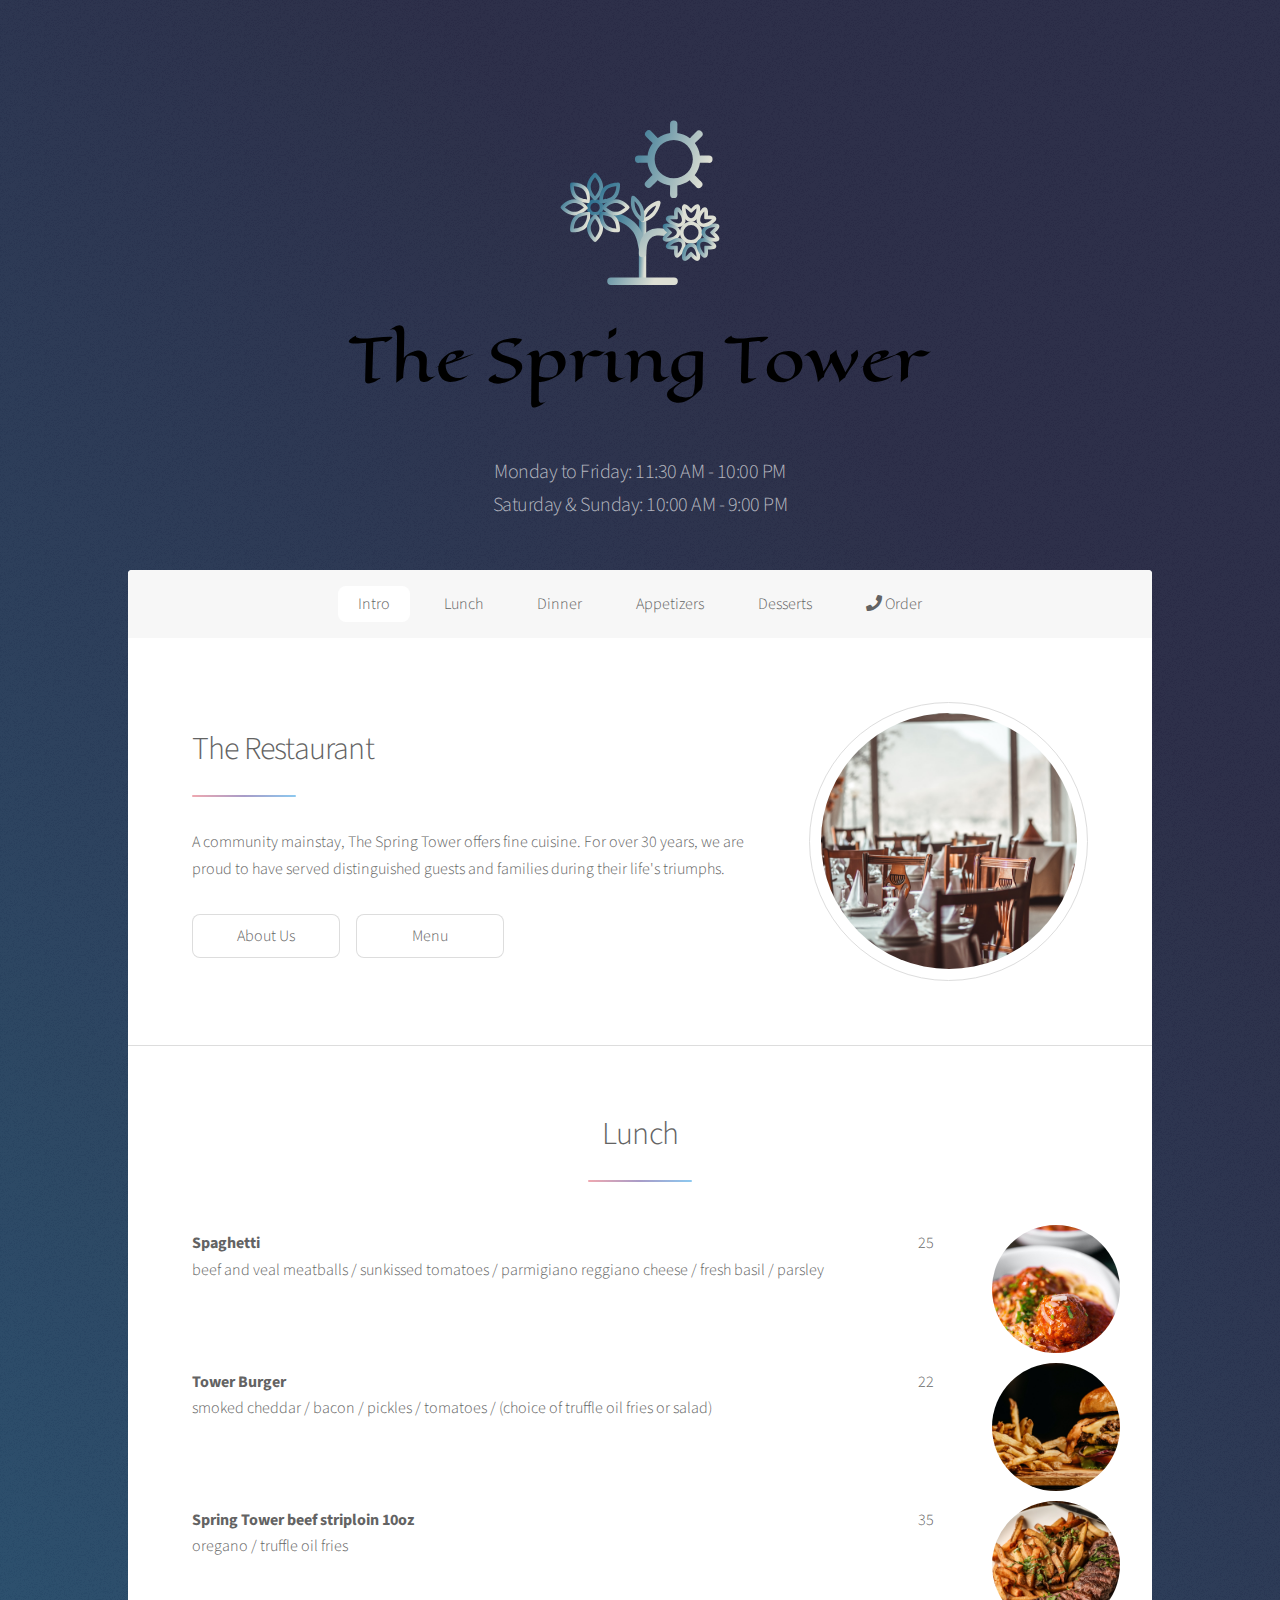
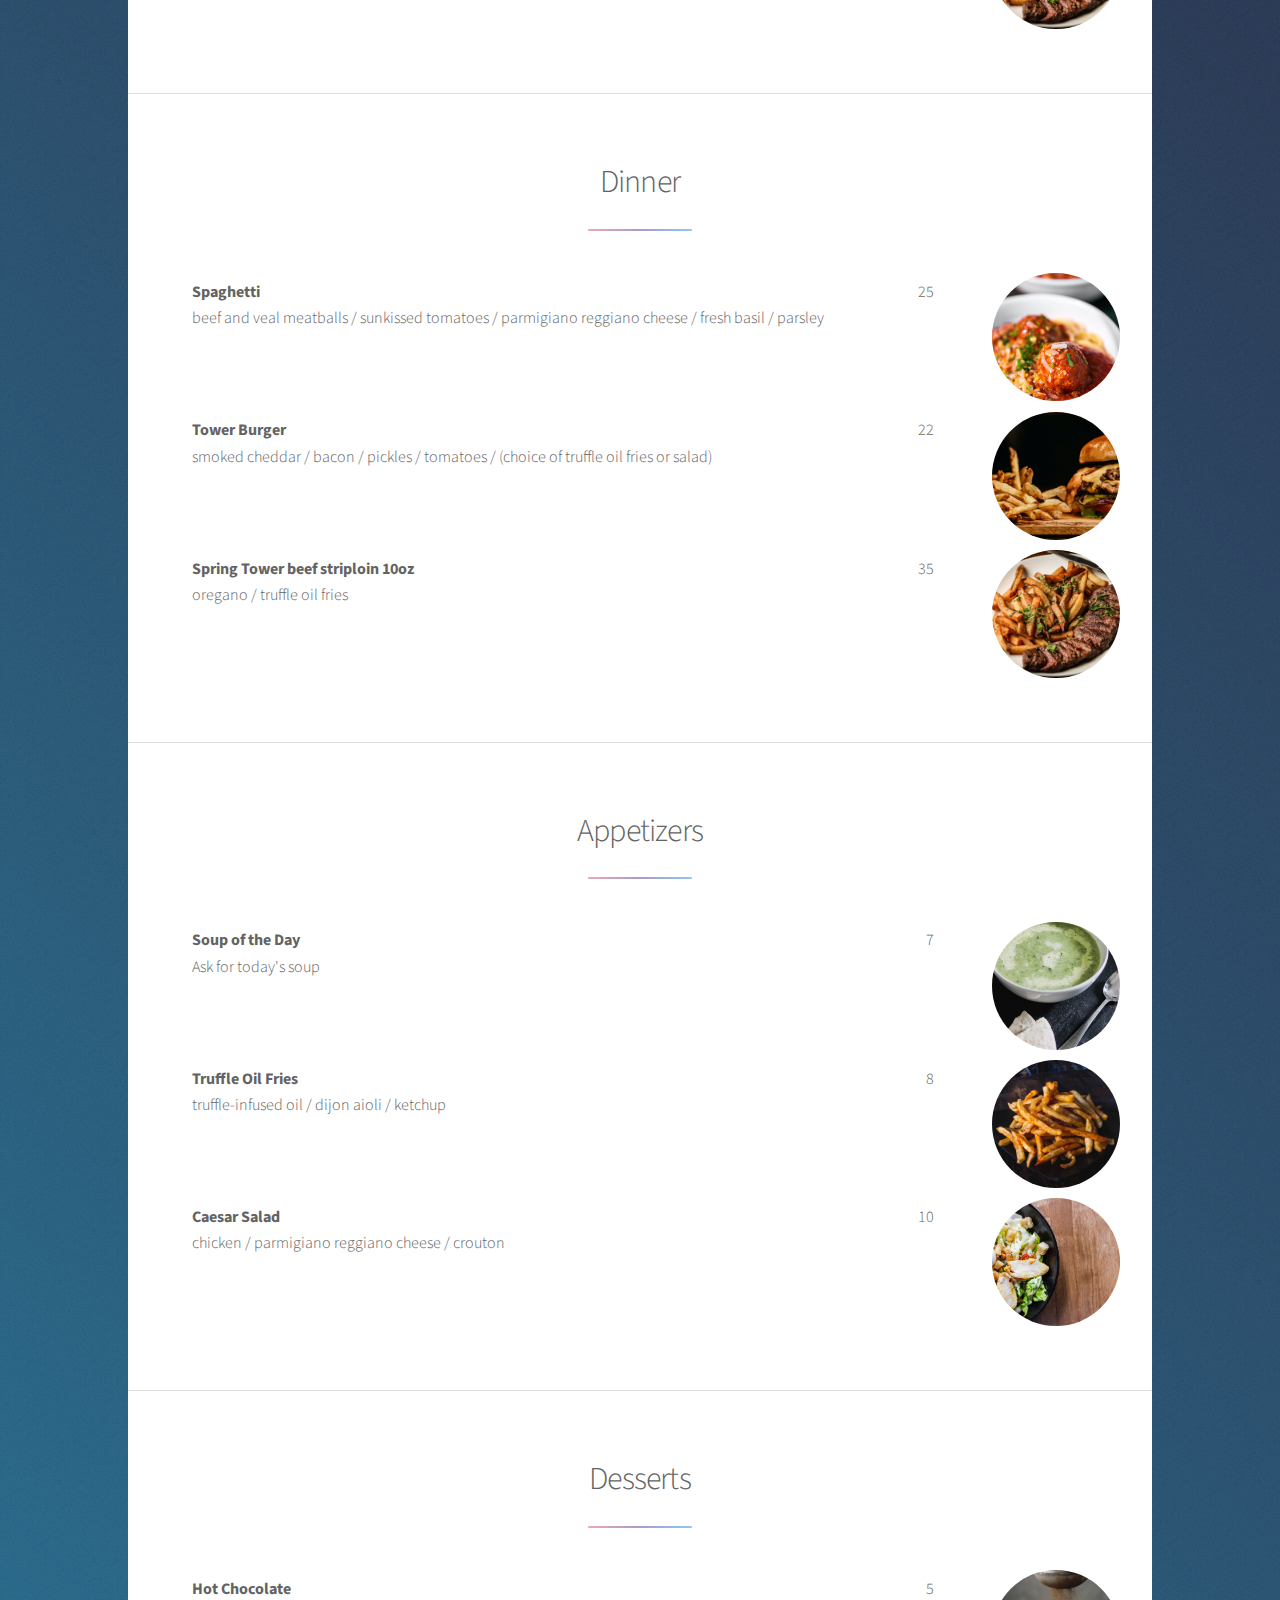
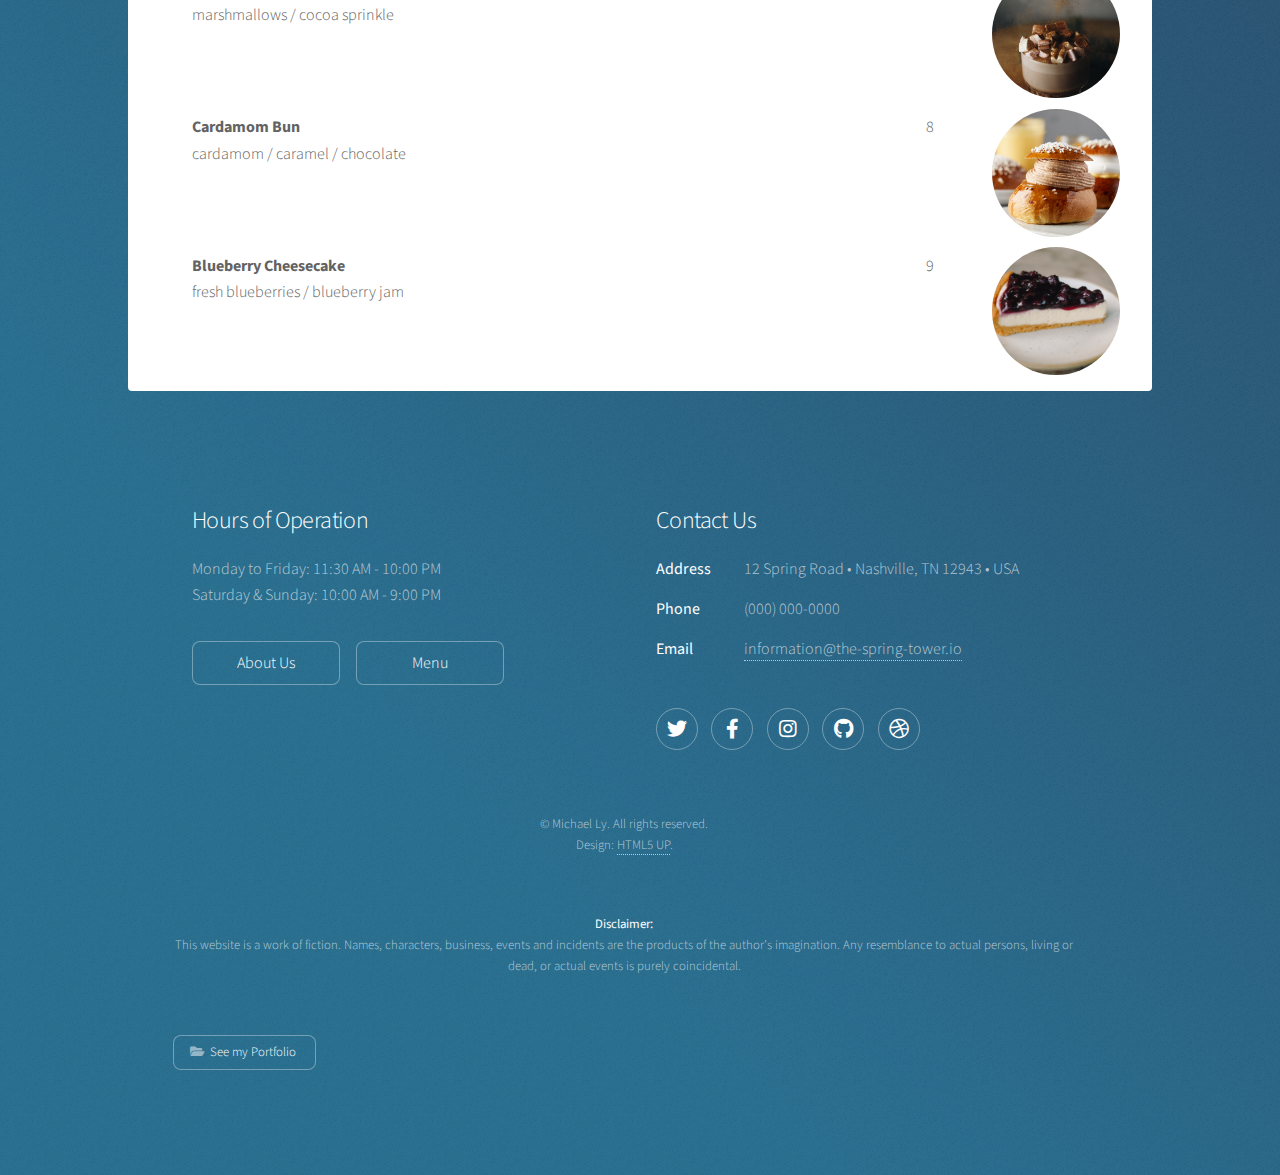
<file: index.html>
<!DOCTYPE HTML>
<!--
	Stellar by HTML5 UP
	html5up.net | @ajlkn
	Free for personal and commercial use under the CCA 3.0 license (html5up.net/license)
-->
<html>
	<head>
		<title>The Spring Tower</title>
		<meta charset="utf-8" />
		<meta name="viewport" content="width=device-width, initial-scale=1, user-scalable=no" />
		<link rel="icon" type="image/x-icon" href="./The Spring Tower-logo/icon.png">
		<link rel="stylesheet" href="assets/css/main.css" />
		<noscript><link rel="stylesheet" href="assets/css/noscript.css" /></noscript>
	</head>
	<body class="is-preload">

		<!-- Wrapper -->
			<div id="wrapper">

				<!-- Header -->
					<header id="header" class="alt">
						<span class="logo"><img src="The Spring Tower-logo/vector/default-resized.svg" alt="" /></span>
						<p>Monday to Friday: 11:30 AM - 10:00 PM</p>
						<p>Saturday & Sunday: 10:00 AM - 9:00 PM</p>
					</header>

				<!-- Nav -->
					<nav id="nav">
						<ul>
							<li><a href="#intro" class="active">Intro</a></li>
							<li><a href="#lunch">Lunch</a></li>
							<li><a href="#dinner">Dinner</a></li>
							<li><a href="#appetizers">Appetizers</a></li>
							<li><a href="#desserts">Desserts</a></li>
							<!-- <li><a href="#cta">Drinks</a></li> -->
							<li><a class="icon solid fa-phone" href="#footer"> Order</a></li>
						</ul>
					</nav>

				<!-- Main -->
					<div id="main">

						<!-- Introduction -->
							<section id="intro" class="main">
								<div class="spotlight">
									<div class="content">
										<header class="major">
											<h2>The Restaurant</h2>
										</header>
										<p>A community mainstay, The Spring Tower offers fine cuisine. For over 30 years, we are proud to have served distinguished guests and families during their life's triumphs.</p>
										<ul class="actions">
											<li><a href="about.html#content" class="button">About Us</a></li>
											<li><a href="#lunch" class="button">Menu</a></li>
										</ul>
									</div>
									<span class="image"><img src="images/restaurant.jpg" alt="The Spring Tower's interior" /></span>
									<!-- <figcaption>
										Photo by <a href="https://unsplash.com/@kazizayane?utm_source=unsplash&utm_medium=referral&utm_content=creditCopyText">Zakaria Zayane</a> on <a href="https://unsplash.com/s/photos/restaurant?utm_source=unsplash&utm_medium=referral&utm_content=creditCopyText">Unsplash</a>
									</figcaption> -->
									
  
								</div>
							</section>

							<section id="lunch" class="main special">
								<header class="major">
									<h2>Lunch</h2>
								</header>
								<ul class="features menu">
									<li class="thumb">
										<a href="images/spaghetti.jpg" class="image"><dt>Spaghetti</dt></a>
										<dd class="menu-price">25</dd>
										<dd>beef and veal meatballs / sunkissed tomatoes / parmigiano reggiano cheese / fresh basil / parsley</dd>
										<img src="images/spaghetti.jpg" alt="spaghetti" class="menu-image" />
										<figcaption>
											Photo by <a href="https://unsplash.com/@ninjason?utm_source=unsplash&utm_medium=referral&utm_content=creditCopyText">Jason Leung</a> on <a href="https://unsplash.com/?utm_source=unsplash&utm_medium=referral&utm_content=creditCopyText">Unsplash</a>
										</figcaption>
									</li>
									<li class="thumb">
										<a href="images/burger.jpg" class="image"><dt>Tower Burger</dt></a>
										<dd class="menu-price">22</dd>
										<dd>smoked cheddar / bacon / pickles / tomatoes / (choice of truffle oil fries or salad)</dd>
										<img src="images/burger.jpg" alt="burger" class="menu-image" />
										<figcaption>
											Photo by <a href="https://unsplash.com/@jonathanborba?utm_source=unsplash&utm_medium=referral&utm_content=creditCopyText">Jonathan Borba</a> on <a href="https://unsplash.com/s/photos/burger?utm_source=unsplash&utm_medium=referral&utm_content=creditCopyText">Unsplash</a>
										</figcaption>
									</li>
									<li class="thumb">
										<a href="images/steak.jpg" class="image"><dt>Spring Tower beef striploin 10oz</dt></a>
										<dd class="menu-price">35</dd>
										<dd>oregano / truffle oil fries</dd>
										<img src="images/steak.jpg" alt="steak" class="menu-image" />
										<figcaption>
											Photo by <a href="https://unsplash.com/@covertnine?utm_source=unsplash&utm_medium=referral&utm_content=creditCopyText">Tim Toomey</a> on <a href="https://unsplash.com/?utm_source=unsplash&utm_medium=referral&utm_content=creditCopyText">Unsplash</a>
										</figcaption>
									</li>
								</ul>
							</section>

							<section id="dinner" class="main special">
								<header class="major">
									<h2>Dinner</h2>
								</header>
								<ul class="features menu">
									<li class="thumb">
										<a href="images/spaghetti.jpg" class="image"><dt>Spaghetti</dt></a>
										<dd class="menu-price">25</dd>
										<dd>beef and veal meatballs / sunkissed tomatoes / parmigiano reggiano cheese / fresh basil / parsley</dd>
										<img src="images/spaghetti.jpg" alt="spaghetti" class="menu-image" />
										<figcaption>
											Photo by <a href="https://unsplash.com/@ninjason?utm_source=unsplash&utm_medium=referral&utm_content=creditCopyText">Jason Leung</a> on <a href="https://unsplash.com/?utm_source=unsplash&utm_medium=referral&utm_content=creditCopyText">Unsplash</a>
										</figcaption>
									</li>
									<li class="thumb">
										<a href="images/burger.jpg" class="image"><dt>Tower Burger</dt></a>
										<dd class="menu-price">22</dd>
										<dd>smoked cheddar / bacon / pickles / tomatoes / (choice of truffle oil fries or salad)</dd>
										<img src="images/burger.jpg" alt="burger" class="menu-image" />
										<figcaption>
											Photo by <a href="https://unsplash.com/@jonathanborba?utm_source=unsplash&utm_medium=referral&utm_content=creditCopyText">Jonathan Borba</a> on <a href="https://unsplash.com/s/photos/burger?utm_source=unsplash&utm_medium=referral&utm_content=creditCopyText">Unsplash</a>
										</figcaption>
									</li>
									<li class="thumb">
										<a href="images/steak.jpg" class="image"><dt>Spring Tower beef striploin 10oz</dt></a>
										<dd class="menu-price">35</dd>
										<dd>oregano / truffle oil fries</dd>
										<img src="images/steak.jpg" alt="steak" class="menu-image" />
										<figcaption>
											Photo by <a href="https://unsplash.com/@covertnine?utm_source=unsplash&utm_medium=referral&utm_content=creditCopyText">Tim Toomey</a> on <a href="https://unsplash.com/?utm_source=unsplash&utm_medium=referral&utm_content=creditCopyText">Unsplash</a>
										</figcaption>
									</li>
								</ul>
							</section>

							<section id="appetizers" class="main special">
								<header class="major">
									<h2>Appetizers</h2>
								</header>
								<ul class="features menu">
									<li class="thumb">
										<a href="images/soup.jpg" class="image"><dt>Soup of the Day</dt></a>
										<dd class="menu-price">7</dd>
										<dd>Ask for today's soup</dd>
										<img src="images/soup.jpg" alt="soup" class="menu-image" />
										<figcaption>
											Photo by <a href="https://unsplash.com/@denisespijker?utm_source=unsplash&utm_medium=referral&utm_content=creditCopyText">Denise Spijker</a> on <a href="https://unsplash.com/?utm_source=unsplash&utm_medium=referral&utm_content=creditCopyText">Unsplash</a>
										</figcaption>
									</li>
									<li class="thumb">
										<a href="images/fries.jpg" class="image"><dt>Truffle Oil Fries</dt></a>
										<dd class="menu-price">8</dd>
										<dd>truffle-infused oil / dijon aioli / ketchup</dd>
										<img src="images/fries.jpg" alt="fries" class="menu-image" />
										<figcaption>
											Photo by <a href="https://unsplash.com/@louishansel?utm_source=unsplash&utm_medium=referral&utm_content=creditCopyText">Louis Hansel</a> on <a href="https://unsplash.com/?utm_source=unsplash&utm_medium=referral&utm_content=creditCopyText">Unsplash</a>
										</figcaption>
									</li>
									<li class="thumb">
										<a href="images/salad.jpg" class="image"><dt>Caesar Salad</dt></a>
										<dd class="menu-price">10</dd>
										<dd>chicken / parmigiano reggiano cheese / crouton</dd>
										<img src="images/salad.jpg" alt="salad" class="menu-image" />
										<figcaption>
											Photo by <a href="https://unsplash.com/@louishansel?utm_source=unsplash&utm_medium=referral&utm_content=creditCopyText">Louis Hansel</a> on <a href="https://unsplash.com/?utm_source=unsplash&utm_medium=referral&utm_content=creditCopyText">Unsplash</a>
										</figcaption>
									</li>
								</ul>
							</section>

							<section id="desserts" class="main special">
								<header class="major">
									<h2>Desserts</h2>
								</header>
								<ul class="features menu">
									<li class="thumb">
										<a href="images/hot-chocolate.jpg" class="image"><dt>Hot Chocolate</dt></a>
										<dd class="menu-price">5</dd>
										<dd>marshmallows / cocoa sprinkle</dd>
										<img src="images/hot-chocolate.jpg" alt="hot chocolate" class="menu-image" />
										<figcaption>
											Photo by <a href="https://unsplash.com/@skysay?utm_source=unsplash&utm_medium=referral&utm_content=creditCopyText">Anna Bratiychuk</a> on <a href="https://unsplash.com/?utm_source=unsplash&utm_medium=referral&utm_content=creditCopyText">Unsplash</a>
										</figcaption>
									</li>
									<li class="thumb">
										<a href="images/cardamom-bun.jpg" class="image"><dt>Cardamom Bun</dt></a>
										<dd class="menu-price">8</dd>
										<dd>cardamom / caramel / chocolate</dd>
										<img src="images/cardamom-bun.jpg" alt="cardamom bun" class="menu-image" />
										<figcaption>
											Photo by <a href="https://unsplash.com/@grisskitchen?utm_source=unsplash&utm_medium=referral&utm_content=creditCopyText">Max Griss</a> on <a href="https://unsplash.com/?utm_source=unsplash&utm_medium=referral&utm_content=creditCopyText">Unsplash</a>
										</figcaption>
									</li>
									<li class="thumb">
										<a href="images/blueberry-cheesecake.jpg" class="image"><dt>Blueberry Cheesecake</dt></a>
										<dd class="menu-price">9</dd>
										<dd>fresh blueberries / blueberry jam </dd>
										<img src="images/blueberry-cheesecake.jpg" alt="blueberry cheesecake" class="menu-image" />
										<figcaption>
											Photo by <a href="https://unsplash.com/@minkmingle?utm_source=unsplash&utm_medium=referral&utm_content=creditCopyText">Mink Mingle</a> on <a href="https://unsplash.com/?utm_source=unsplash&utm_medium=referral&utm_content=creditCopyText">Unsplash</a>
										</figcaption>
									</li>
								</ul>
							</section>

					</div>

				<!-- Footer -->
					<footer id="footer">
						<section>
							<h2>Hours of Operation</h2>
							<p>Monday to Friday: 11:30 AM - 10:00 PM<br>Saturday & Sunday: 10:00 AM - 9:00 PM</p>
							<ul class="actions">
								<li><a href="about.html#content" class="button">About Us</a></li>
								<li><a href="index.html#lunch" class="button">Menu</a></li>
							</ul>
						</section>
						<section>
							<h2>Contact Us</h2>
							<dl class="alt">
								<dt>Address</dt>
								<dd>12 Spring Road &bull; Nashville, TN 12943 &bull; USA</dd>
								<dt>Phone</dt>
								<dd>(000) 000-0000</dd>
								<dt>Email</dt>
								<dd><a href="#">information@the-spring-tower.io</a></dd>
							</dl>
							<ul class="icons">
								<li><a href="#" class="icon brands fa-twitter alt"><span class="label">Twitter</span></a></li>
								<li><a href="#" class="icon brands fa-facebook-f alt"><span class="label">Facebook</span></a></li>
								<li><a href="#" class="icon brands fa-instagram alt"><span class="label">Instagram</span></a></li>
								<li><a href="#" class="icon brands fa-github alt"><span class="label">GitHub</span></a></li>
								<li><a href="#" class="icon brands fa-dribbble alt"><span class="label">Dribbble</span></a></li>
							</ul>
						</section>
						<p class="copyright">&copy; Michael Ly. All rights reserved.<br>Design: <a href="https://html5up.net">HTML5 UP</a>.</p>
						<p class="copyright"><strong>Disclaimer:</strong><br>This website is a work of fiction. Names, characters, business, events and incidents are the products of the author’s imagination. Any resemblance to actual persons, living or dead, or actual events is purely coincidental.</p>
						<ul class="actions copyright">
							<li><a href="https://infinitesolargalaxy.github.io/" class="icon solid fa-folder-open button">See my Portfolio</a></li>
						</ul>
					</footer>

			</div>

		<!-- Scripts -->
			<script src="assets/js/jquery.min.js"></script>
			<script src="assets/js/jquery.poptrox.min.js"></script>
			<script src="assets/js/jquery.scrollex.min.js"></script>
			<script src="assets/js/jquery.scrolly.min.js"></script>
			<script src="assets/js/browser.min.js"></script>
			<script src="assets/js/breakpoints.min.js"></script>
			<script src="assets/js/util.js"></script>
			<script src="assets/js/main.js"></script>

	</body>
</html>
</file>
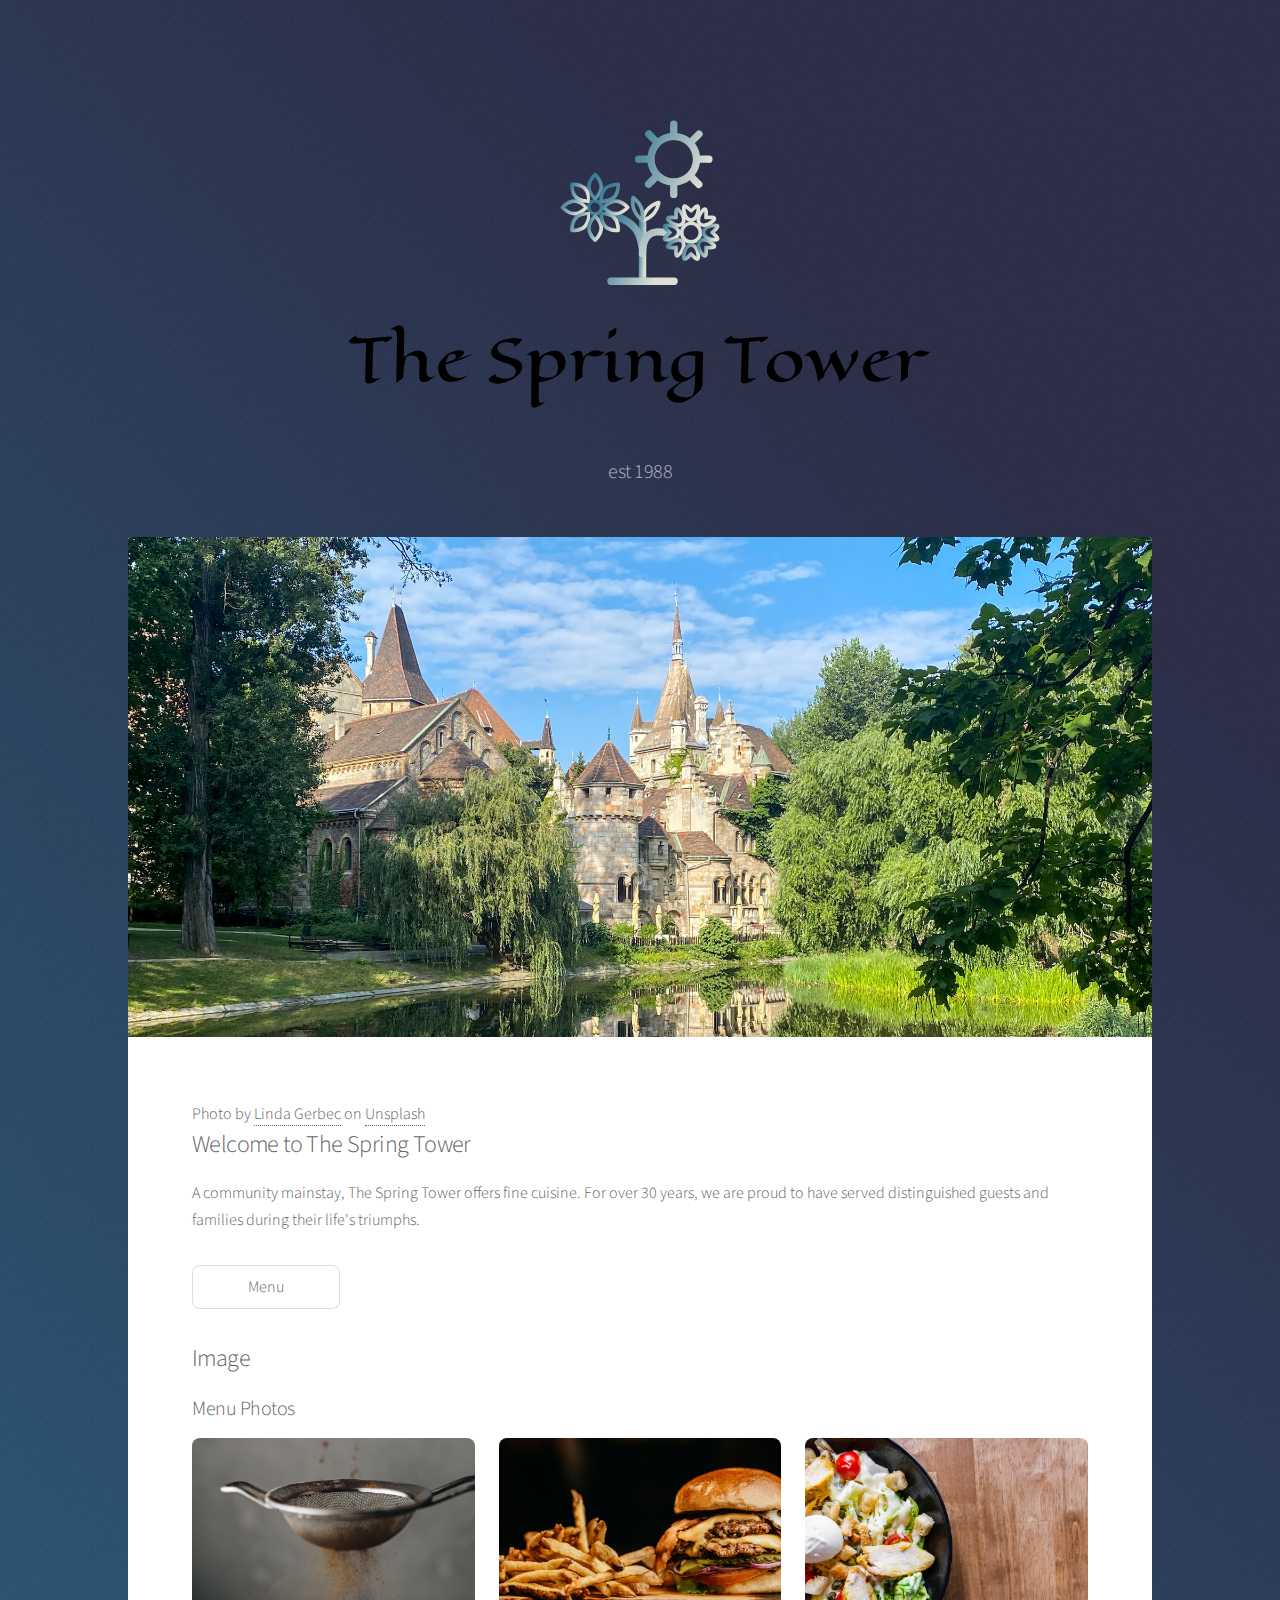
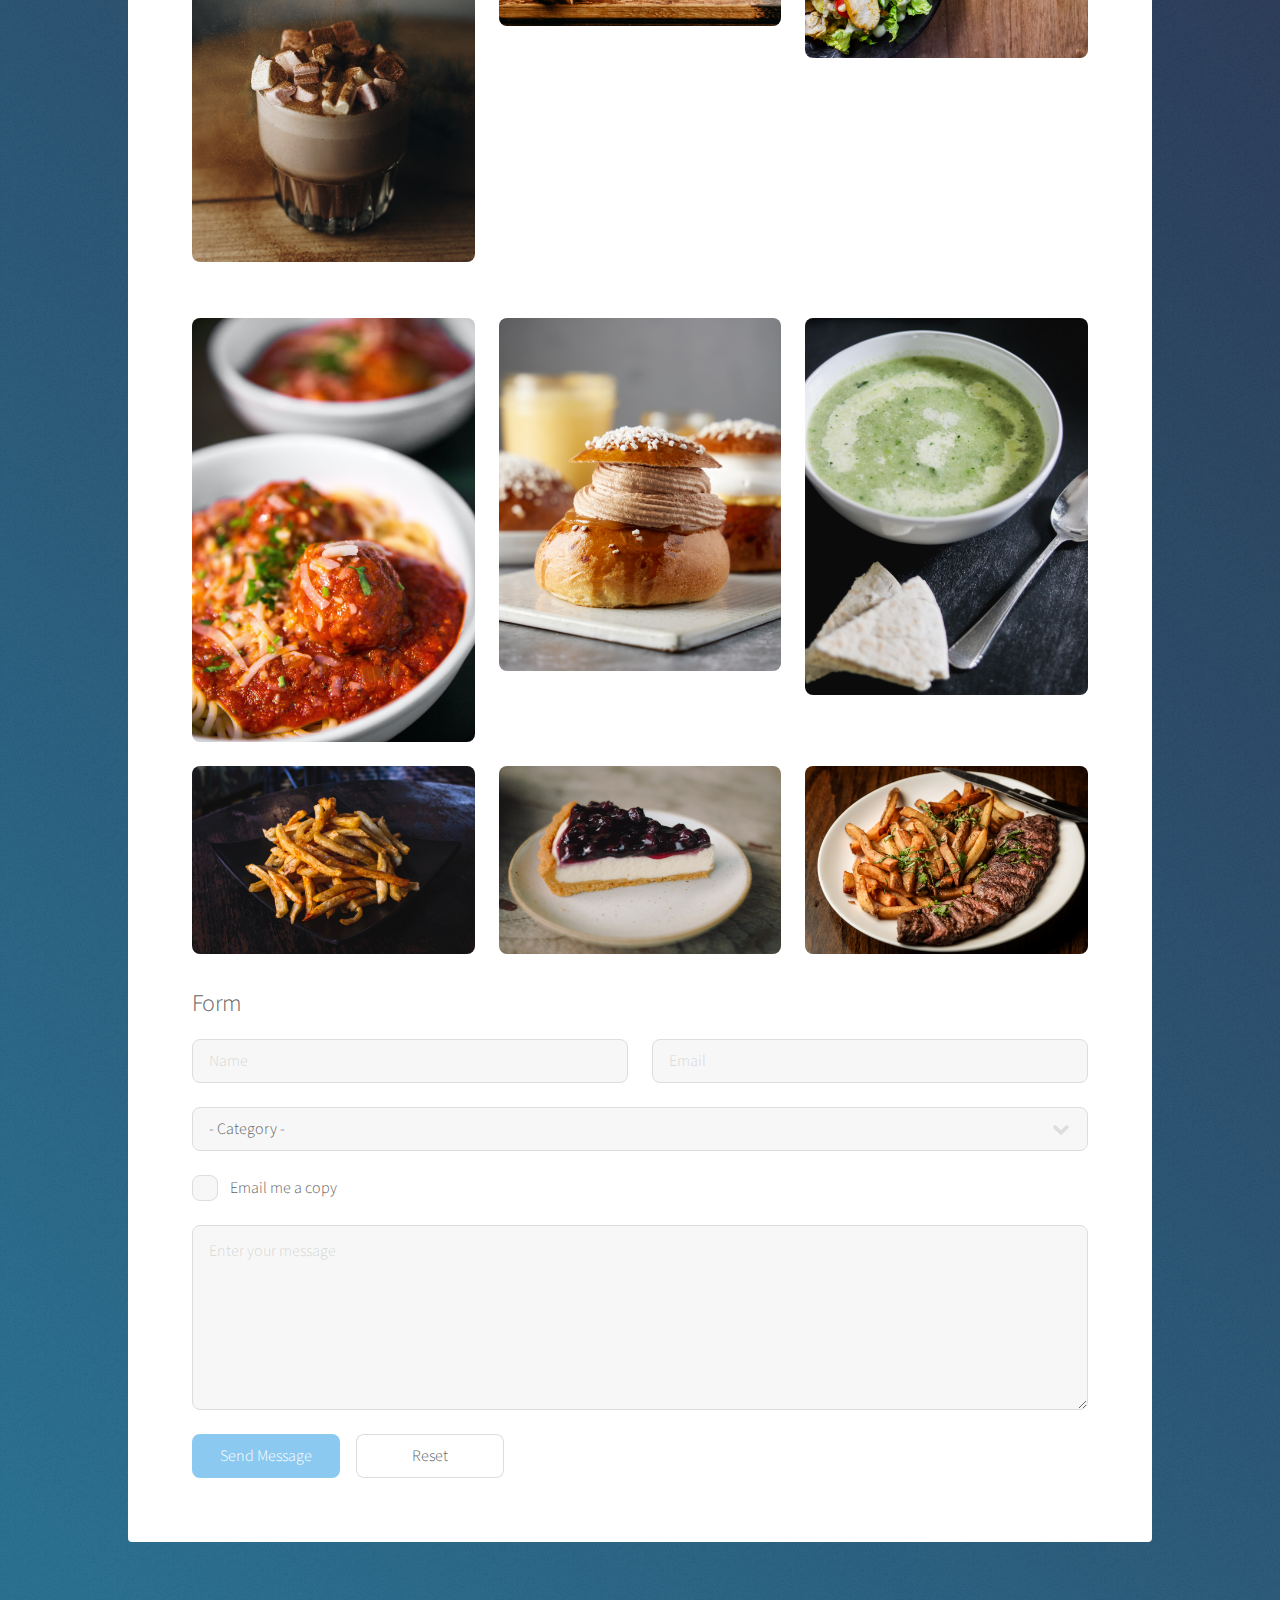
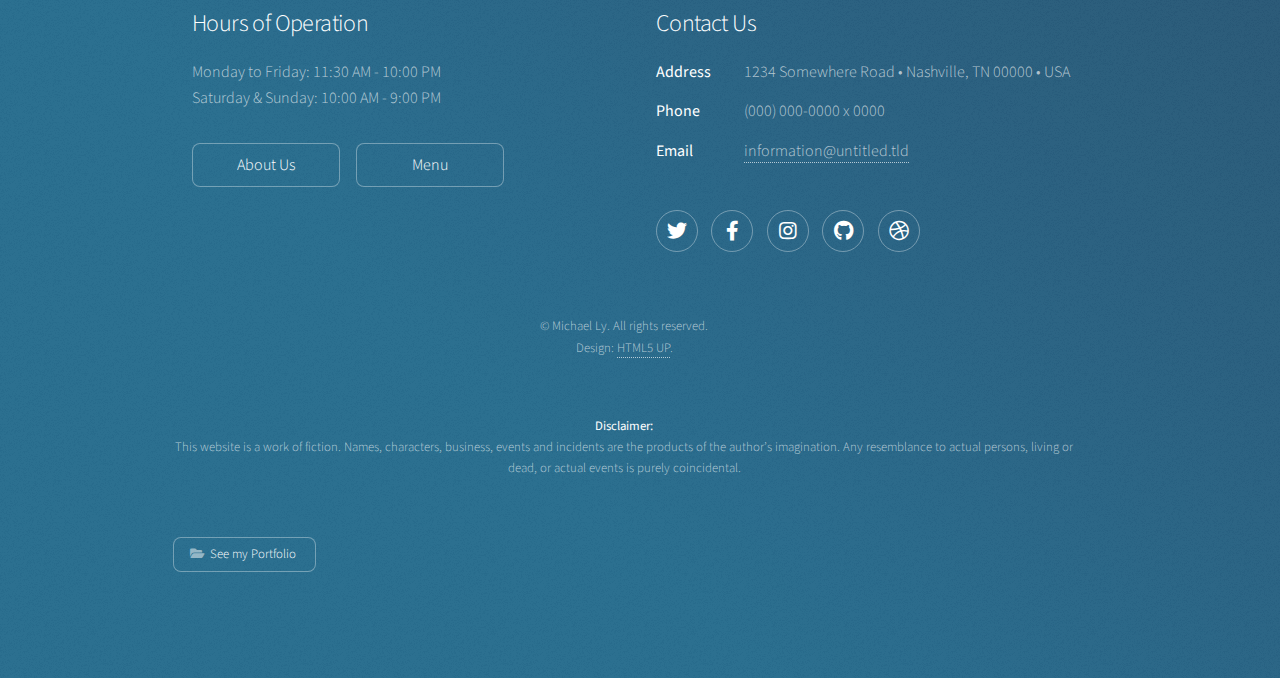
<file: about.html>
<!DOCTYPE HTML>
<!--
	Stellar by HTML5 UP
	html5up.net | @ajlkn
	Free for personal and commercial use under the CCA 3.0 license (html5up.net/license)
-->
<html>
	<head>
		<title>The Spring Tower</title>
		<meta charset="utf-8" />
		<meta name="viewport" content="width=device-width, initial-scale=1, user-scalable=no" />
		<link rel="icon" type="image/x-icon" href="./The Spring Tower-logo/icon.png">
		<link rel="stylesheet" href="assets/css/main.css" />
		<noscript><link rel="stylesheet" href="assets/css/noscript.css" /></noscript>
	</head>
	<body class="is-preload">

		<!-- Wrapper -->
			<div id="wrapper">

				<!-- Header -->
					<header id="header" class="alt">
						<span class="logo"><img src="The Spring Tower-logo/vector/default-resized.svg" alt="" /></span>
						<p>est 1988</p>
					</header>

				<!-- Main -->
					<div id="main">
						<!-- Content -->
							<section id="content" class="main">
								<span class="image main"><img src="images/castle.jpg" alt="castle exterior" /></span>
								<figcaption>
									Photo by <a href="https://unsplash.com/@lsgerbec?utm_source=unsplash&utm_medium=referral&utm_content=creditCopyText">Linda Gerbec</a> on <a href="https://unsplash.com/s/photos/castle?utm_source=unsplash&utm_medium=referral&utm_content=creditCopyText">Unsplash</a>
								</figcaption>
								<h2>Welcome to The Spring Tower</h2>
								<p>A community mainstay, The Spring Tower offers fine cuisine. For over 30 years, we are proud to have served distinguished guests and families during their life's triumphs.</p>

								<ul class="actions">
									<li><a href="index.html#lunch" class="button">Menu</a></li>
								</ul>
								<!-- Text -->
									<section>
									</section>

								<!-- Image -->
									<section>
										<h2>Image</h2>
										<h3>Menu Photos</h3>
										<div class="box alt">
											<div class="row gtr-uniform">												
												<div class="col-4 thumb">
													<a class="image fit" href="images/hot-chocolate.jpg" ><img src="images/hot-chocolate.jpg" alt="hot-chocolate" /></a>
													<figcaption>
														Photo by <a href="https://unsplash.com/@skysay?utm_source=unsplash&utm_medium=referral&utm_content=creditCopyText">Anna Bratiychuk</a> on <a href="https://unsplash.com/?utm_source=unsplash&utm_medium=referral&utm_content=creditCopyText">Unsplash</a>
													</figcaption>
												</div>
												<div class="col-4"><span class="image fit"><img src="images/burger.jpg" alt="" /></span></div>
												<div class="col-4"><span class="image fit"><img src="images/salad.jpg" alt="" /></span></div>
												<div class="col-4"><span class="image fit"><img src="images/spaghetti.jpg" alt="" /></span></div>
												<div class="col-4"><span class="image fit"><img src="images/cardamom-bun.jpg" alt="" /></span></div>
												<div class="col-4"><span class="image fit"><img src="images/soup.jpg" alt="" /></span></div>
												<div class="col-4"><span class="image fit"><img src="images/fries.jpg" alt="" /></span></div>
												<div class="col-4"><span class="image fit"><img src="images/blueberry-cheesecake.jpg" alt="" /></span></div>
												<div class="col-4"><span class="image fit"><img src="images/steak.jpg" alt="" /></span></div>
											</div>
										</div>
										<!-- <h3>Left &amp; Right</h3>
										<p><span class="image left"><img src="images/pic05.jpg" alt="" /></span>Fringilla nisl. Donec accumsan interdum nisi, quis tincidunt felis sagittis eget. tempus euismod. Vestibulum ante ipsum primis in faucibus vestibulum. Blandit adipiscing eu felis iaculis volutpat ac adipiscing accumsan eu faucibus. Integer ac pellentesque praesent tincidunt felis sagittis eget. tempus euismod. Vestibulum ante ipsum primis in faucibus vestibulum. Blandit adipiscing eu felis iaculis volutpat ac adipiscing accumsan eu faucibus. Integer ac pellentesque praesent. Donec accumsan interdum nisi, quis tincidunt felis sagittis eget. tempus euismod. Vestibulum ante ipsum primis in faucibus vestibulum. Blandit adipiscing eu felis iaculis volutpat ac adipiscing accumsan eu faucibus. Integer ac pellentesque praesent tincidunt felis sagittis eget. tempus euismod. Vestibulum ante ipsum primis in faucibus vestibulum. Blandit adipiscing eu felis iaculis volutpat ac adipiscing accumsan eu faucibus. Integer ac pellentesque praesent. Blandit adipiscing eu felis iaculis volutpat ac adipiscing accumsan eu faucibus. Integer ac pellentesque praesent tincidunt felis sagittis eget. tempus euismod. Vestibulum ante ipsum primis in faucibus vestibulum. Blandit adipiscing eu felis iaculis volutpat ac adipiscing accumsan eu faucibus. Integer ac pellentesque praesent lorem ipsum dolor sit amet veroeros consequat. Etiam tempus lorem ipsum.</p>
										<p><span class="image right"><img src="images/pic06.jpg" alt="" /></span>Fringilla nisl. Donec accumsan interdum nisi, quis tincidunt felis sagittis eget. tempus euismod. Vestibulum ante ipsum primis in faucibus vestibulum. Blandit adipiscing eu felis iaculis volutpat ac adipiscing accumsan eu faucibus. Integer ac pellentesque praesent tincidunt felis sagittis eget. tempus euismod. Vestibulum ante ipsum primis in faucibus vestibulum. Blandit adipiscing eu felis iaculis volutpat ac adipiscing accumsan eu faucibus. Integer ac pellentesque praesent. Donec accumsan interdum nisi, quis tincidunt felis sagittis eget. tempus euismod. Vestibulum ante ipsum primis in faucibus vestibulum. Blandit adipiscing eu felis iaculis volutpat ac adipiscing accumsan eu faucibus. Integer ac pellentesque praesent tincidunt felis sagittis eget. tempus euismod. Vestibulum ante ipsum primis in faucibus vestibulum. Blandit adipiscing eu felis iaculis volutpat ac adipiscing accumsan eu faucibus. Integer ac pellentesque praesent. Blandit adipiscing eu felis iaculis volutpat ac adipiscing accumsan eu faucibus. Integer ac pellentesque praesent tincidunt felis sagittis eget. tempus euismod. Vestibulum ante ipsum primis in faucibus vestibulum. Blandit adipiscing eu felis iaculis volutpat ac adipiscing accumsan eu faucibus..</p> -->
									</section>

									<!-- Form -->
									<section>
										<h2>Form</h2>
										<form
											name="contact"
											method="POST"
											netlify-honeypot="lastname"
											data-netlify="true"
										>
											<div class="row gtr-uniform">
												<div class="col-6 col-12-xsmall">
													<input type="text" name="name" id="name" value="" placeholder="Name" />
												</div>
												<div class="col-6 col-12-xsmall smalli">
													<input type="text" name="lastname" id="lastname" value="" placeholder="Lastname" />
												</div>
												<div class="col-6 col-12-xsmall">
													<input type="email" name="email" id="email" value="" placeholder="Email" />
												</div>
												<div class="col-12">
													<select name="category" id="category">
														<option value="">- Category -</option>
														<option value="1">Menu</option>
														<option value="1">Reviews</option>
														<option value="1">Sales</option>
														<option value="1">Careers</option>
													</select>
												</div>
												<div class="col-6 col-12-small">
													<input type="checkbox" id="copy" name="copy">
													<label for="copy">Email me a copy</label>
												</div>
												<div class="col-12">
													<textarea name="message" id="message" placeholder="Enter your message" rows="6"></textarea>
												</div>
												<div class="col-12">
													<ul class="actions">
														<li><input type="submit" value="Send Message" class="primary" /></li>
														<li><input type="reset" value="Reset" /></li>
													</ul>
												</div>
											</div>
										</form>
									</section>

							</section>

					</div>

				<!-- Footer -->
					<footer id="footer">
						<section>
							<h2>Hours of Operation</h2>
							<p>Monday to Friday: 11:30 AM - 10:00 PM<br>Saturday & Sunday: 10:00 AM - 9:00 PM</p>
							<ul class="actions">
								<li><a href="about.html#content" class="button">About Us</a></li>
								<li><a href="index.html#lunch" class="button">Menu</a></li>
							</ul>
						</section>
						<section>
							<h2>Contact Us</h2>
							<dl class="alt">
								<dt>Address</dt>
								<dd>1234 Somewhere Road &bull; Nashville, TN 00000 &bull; USA</dd>
								<dt>Phone</dt>
								<dd>(000) 000-0000 x 0000</dd>
								<dt>Email</dt>
								<dd><a href="#">information@untitled.tld</a></dd>
							</dl>
							<ul class="icons">
								<li><a href="#" class="icon brands fa-twitter alt"><span class="label">Twitter</span></a></li>
								<li><a href="#" class="icon brands fa-facebook-f alt"><span class="label">Facebook</span></a></li>
								<li><a href="#" class="icon brands fa-instagram alt"><span class="label">Instagram</span></a></li>
								<li><a href="#" class="icon brands fa-github alt"><span class="label">GitHub</span></a></li>
								<li><a href="#" class="icon brands fa-dribbble alt"><span class="label">Dribbble</span></a></li>
							</ul>
						</section>
						<p class="copyright">&copy; Michael Ly. All rights reserved.<br>Design: <a href="https://html5up.net">HTML5 UP</a>.</p>
						<p class="copyright"><strong>Disclaimer:</strong><br>This website is a work of fiction. Names, characters, business, events and incidents are the products of the author’s imagination. Any resemblance to actual persons, living or dead, or actual events is purely coincidental.</p>
						<ul class="actions copyright">
							<li><a href="https://infinitesolargalaxy.github.io/" class="icon solid fa-folder-open button">See my Portfolio</a></li>
						</ul>
					</footer>

			</div>

		<!-- Scripts -->
			<script src="assets/js/jquery.min.js"></script>
			<script src="assets/js/jquery.poptrox.min.js"></script>
			<script src="assets/js/jquery.scrollex.min.js"></script>
			<script src="assets/js/jquery.scrolly.min.js"></script>
			<script src="assets/js/browser.min.js"></script>
			<script src="assets/js/breakpoints.min.js"></script>
			<script src="assets/js/util.js"></script>
			<script src="assets/js/main.js"></script>
</html>
</file>
<file: assets/css/noscript.css>
/*
	Stellar by HTML5 UP
	html5up.net | @ajlkn
	Free for personal and commercial use under the CCA 3.0 license (html5up.net/license)
*/

/* Header */

	body.is-preload #header.alt > * {
		opacity: 1;
	}

	body.is-preload #header.alt .logo {
		-moz-transform: none;
		-webkit-transform: none;
		-ms-transform: none;
		transform: none;
	}
</file>
<file: assets/css/main.css>
@import url(fontawesome-all.min.css);
@import 'https://fonts.googleapis.com/css?family=Source+Sans+Pro:300,400';

/*
	Stellar by HTML5 UP
	html5up.net | @ajlkn
	Free for personal and commercial use under the CCA 3.0 license (html5up.net/license)
*/

html, body, div, span, applet, object,
iframe, h1, h2, h3, h4, h5, h6, p, blockquote,
pre, a, abbr, acronym, address, big, cite,
code, del, dfn, em, img, ins, kbd, q, s, samp,
small, strike, strong, sub, sup, tt, var, b,
u, i, center, dl, dt, dd, ol, ul, li, fieldset,
form, label, legend, table, caption, tbody,
tfoot, thead, tr, th, td, article, aside,
canvas, details, embed, figure, figcaption,
footer, header, hgroup, menu, nav, output, ruby,
section, summary, time, mark, audio, video {
	margin: 0;
	padding: 0;
	border: 0;
	font-size: 100%;
	font: inherit;
	vertical-align: baseline;}

article, aside, details, figcaption, figure,
footer, header, hgroup, menu, nav, section {
	display: block;}

body {
	line-height: 1;
}

ol, ul {
	list-style: none;
}

blockquote, q {
	quotes: none;
}

	blockquote:before, blockquote:after, q:before, q:after {
		content: '';
		content: none;
	}

table {
	border-collapse: collapse;
	border-spacing: 0;
}

body {
	-webkit-text-size-adjust: none;
}

mark {
	background-color: transparent;
	color: inherit;
}

input::-moz-focus-inner {
	border: 0;
	padding: 0;
}

input, select, textarea {
	-moz-appearance: none;
	-webkit-appearance: none;
	-ms-appearance: none;
	appearance: none;
}

/* Basic */

	@-ms-viewport {
		width: device-width;
	}

	body {
		-ms-overflow-style: scrollbar;
	}

	@media screen and (max-width: 480px) {

		html, body {
			min-width: 320px;
		}

	}

	html {
		box-sizing: border-box;
	}

	*, *:before, *:after {
		box-sizing: inherit;
	}

	body {
		background-color: #276D8E;
		background-image: url("images/overlay.png"), -moz-linear-gradient(45deg, #276D8E 15%, #292A44 85%);
		background-image: url("images/overlay.png"), -webkit-linear-gradient(45deg, #276D8E 15%, #292A44 85%);
		background-image: url("images/overlay.png"), -ms-linear-gradient(45deg, #276D8E 15%, #292A44 85%);
		background-image: url("images/overlay.png"), linear-gradient(45deg, #276D8E 15%, #292A44 85%);
	}

		body.is-preload *, body.is-preload *:before, body.is-preload *:after {
			-moz-animation: none !important;
			-webkit-animation: none !important;
			-ms-animation: none !important;
			animation: none !important;
			-moz-transition: none !important;
			-webkit-transition: none !important;
			-ms-transition: none !important;
			transition: none !important;
		}

/* Type */

	body {
		background-color: #276D8E;
		color: rgba(255, 255, 255, 0.65);
	}

	body, input, select, textarea {
		font-family: "Source Sans Pro", Helvetica, sans-serif;
		font-size: 17pt;
		font-weight: 300;
		line-height: 1.65;
	}

		@media screen and (max-width: 1680px) {

			body, input, select, textarea {
				font-size: 14pt;
			}

		}

		@media screen and (max-width: 1280px) {

			body, input, select, textarea {
				font-size: 12pt;
			}

		}

		@media screen and (max-width: 360px) {

			body, input, select, textarea {
				font-size: 11pt;
			}

		}

	a {
		-moz-transition: color 0.2s ease, border-bottom 0.2s ease;
		-webkit-transition: color 0.2s ease, border-bottom 0.2s ease;
		-ms-transition: color 0.2s ease, border-bottom 0.2s ease;
		transition: color 0.2s ease, border-bottom 0.2s ease;
		text-decoration: none;
		border-bottom: dotted 1px;
		color: inherit;
	}

		a:hover {
			border-bottom-color: transparent;
		}

	strong, b {
		font-weight: 400;
	}

	em, i {
		font-style: italic;
	}

	p {
		margin: 0 0 2em 0;
	}

		p.content {
			-moz-columns: 20em 2;
			-webkit-columns: 20em 2;
			-ms-columns: 20em 2;
			columns: 20em 2;
			-moz-column-gap: 2em;
			-webkit-column-gap: 2em;
			-ms-column-gap: 2em;
			column-gap: 2em;
			text-align: justify;
		}

	h1, h2, h3, h4, h5, h6 {
		font-weight: 300;
		line-height: 1.5;
		margin: 0 0 0.7em 0;
		letter-spacing: -0.025em;
	}

		h1 a, h2 a, h3 a, h4 a, h5 a, h6 a {
			color: inherit;
			text-decoration: none;
		}

	h1 {
		font-size: 2.5em;
		line-height: 1.2;
	}

	h2 {
		font-size: 1.5em;
	}

	h3 {
		font-size: 1.25em;
	}

	h4 {
		font-size: 1.1em;
	}

	h5 {
		font-size: 0.9em;
	}

	h6 {
		font-size: 0.7em;
	}

	@media screen and (max-width: 736px) {

		h1 {
			font-size: 2em;
		}

	}

	sub {
		font-size: 0.8em;
		position: relative;
		top: 0.5em;
	}

	sup {
		font-size: 0.8em;
		position: relative;
		top: -0.5em;
	}

	blockquote {
		border-left: solid 4px;
		font-style: italic;
		margin: 0 0 2em 0;
		padding: 0.5em 0 0.5em 2em;
	}

	code {
		border-radius: 8px;
		border: solid 1px;
		font-family: "Courier New", monospace;
		font-size: 0.9em;
		margin: 0 0.25em;
		padding: 0.25em 0.65em;
	}

	pre {
		-webkit-overflow-scrolling: touch;
		font-family: "Courier New", monospace;
		font-size: 0.9em;
		margin: 0 0 2em 0;
	}

		pre code {
			display: block;
			line-height: 1.75;
			padding: 1em 1.5em;
			overflow-x: auto;
		}

	hr {
		border: 0;
		border-bottom: solid 1px;
		margin: 2em 0;
	}

		hr.major {
			margin: 3em 0;
		}

	.align-left {
		text-align: left;
	}

	.align-center {
		text-align: center;
	}

	.align-right {
		text-align: right;
	}

	input, select, textarea {
		color: #ffffff;
	}

	a:hover {
		color: #ffffff;
	}

	strong, b {
		color: #ffffff;
	}

	h1, h2, h3, h4, h5, h6 {
		color: #ffffff;
	}

	blockquote {
		border-left-color: rgba(255, 255, 255, 0.35);
	}

	code {
		background: rgba(255, 255, 255, 0.075);
		border-color: rgba(255, 255, 255, 0.35);
	}

	hr {
		border-bottom-color: rgba(255, 255, 255, 0.35);
	}

/* Row */

	.row {
		display: flex;
		flex-wrap: wrap;
		box-sizing: border-box;
		align-items: stretch;
	}

		.row > * {
			box-sizing: border-box;
		}

		.row.gtr-uniform > * > :last-child {
			margin-bottom: 0;
		}

		.row.aln-left {
			justify-content: flex-start;
		}

		.row.aln-center {
			justify-content: center;
		}

		.row.aln-right {
			justify-content: flex-end;
		}

		.row.aln-top {
			align-items: flex-start;
		}

		.row.aln-middle {
			align-items: center;
		}

		.row.aln-bottom {
			align-items: flex-end;
		}

		.row > .imp {
			order: -1;
		}

		.row > .col-1 {
			width: 8.33333%;
		}

		.row > .off-1 {
			margin-left: 8.33333%;
		}

		.row > .col-2 {
			width: 16.66667%;
		}

		.row > .off-2 {
			margin-left: 16.66667%;
		}

		.row > .col-3 {
			width: 25%;
		}

		.row > .off-3 {
			margin-left: 25%;
		}

		.row > .col-4 {
			width: 33.33333%;
		}

		.row > .off-4 {
			margin-left: 33.33333%;
		}

		.row > .col-5 {
			width: 41.66667%;
		}

		.row > .off-5 {
			margin-left: 41.66667%;
		}

		.row > .col-6 {
			width: 50%;
		}

		.row > .off-6 {
			margin-left: 50%;
		}

		.row > .col-7 {
			width: 58.33333%;
		}

		.row > .off-7 {
			margin-left: 58.33333%;
		}

		.row > .col-8 {
			width: 66.66667%;
		}

		.row > .off-8 {
			margin-left: 66.66667%;
		}

		.row > .col-9 {
			width: 75%;
		}

		.row > .off-9 {
			margin-left: 75%;
		}

		.row > .col-10 {
			width: 83.33333%;
		}

		.row > .off-10 {
			margin-left: 83.33333%;
		}

		.row > .col-11 {
			width: 91.66667%;
		}

		.row > .off-11 {
			margin-left: 91.66667%;
		}

		.row > .col-12 {
			width: 100%;
		}

		.row > .off-12 {
			margin-left: 100%;
		}

		.row.gtr-0 {
			margin-top: 0;
			margin-left: 0em;
		}

			.row.gtr-0 > * {
				padding: 0 0 0 0em;
			}

			.row.gtr-0.gtr-uniform {
				margin-top: 0em;
			}

				.row.gtr-0.gtr-uniform > * {
					padding-top: 0em;
				}

		.row.gtr-25 {
			margin-top: 0;
			margin-left: -0.375em;
		}

			.row.gtr-25 > * {
				padding: 0 0 0 0.375em;
			}

			.row.gtr-25.gtr-uniform {
				margin-top: -0.375em;
			}

				.row.gtr-25.gtr-uniform > * {
					padding-top: 0.375em;
				}

		.row.gtr-50 {
			margin-top: 0;
			margin-left: -0.75em;
		}

			.row.gtr-50 > * {
				padding: 0 0 0 0.75em;
			}

			.row.gtr-50.gtr-uniform {
				margin-top: -0.75em;
			}

				.row.gtr-50.gtr-uniform > * {
					padding-top: 0.75em;
				}

		.row {
			margin-top: 0;
			margin-left: -1.5em;
		}

			.row > * {
				padding: 0 0 0 1.5em;
			}

			.row.gtr-uniform {
				margin-top: -1.5em;
			}

				.row.gtr-uniform > * {
					padding-top: 1.5em;
				}

				/* Only show captions when image is enlarged */
				.row.gtr-uniform > * > figcaption {
					display: none;
				}

		.row.gtr-150 {
			margin-top: 0;
			margin-left: -2.25em;
		}

			.row.gtr-150 > * {
				padding: 0 0 0 2.25em;
			}

			.row.gtr-150.gtr-uniform {
				margin-top: -2.25em;
			}

				.row.gtr-150.gtr-uniform > * {
					padding-top: 2.25em;
				}

		.row.gtr-200 {
			margin-top: 0;
			margin-left: -3em;
		}

			.row.gtr-200 > * {
				padding: 0 0 0 3em;
			}

			.row.gtr-200.gtr-uniform {
				margin-top: -3em;
			}

				.row.gtr-200.gtr-uniform > * {
					padding-top: 3em;
				}

		@media screen and (max-width: 1680px) {

			.row {
				display: flex;
				flex-wrap: wrap;
				box-sizing: border-box;
				align-items: stretch;
			}

				.row > * {
					box-sizing: border-box;
				}

				.row.gtr-uniform > * > :last-child {
					margin-bottom: 0;
				}

				.row.aln-left {
					justify-content: flex-start;
				}

				.row.aln-center {
					justify-content: center;
				}

				.row.aln-right {
					justify-content: flex-end;
				}

				.row.aln-top {
					align-items: flex-start;
				}

				.row.aln-middle {
					align-items: center;
				}

				.row.aln-bottom {
					align-items: flex-end;
				}

				.row > .imp-xlarge {
					order: -1;
				}

				.row > .col-1-xlarge {
					width: 8.33333%;
				}

				.row > .off-1-xlarge {
					margin-left: 8.33333%;
				}

				.row > .col-2-xlarge {
					width: 16.66667%;
				}

				.row > .off-2-xlarge {
					margin-left: 16.66667%;
				}

				.row > .col-3-xlarge {
					width: 25%;
				}

				.row > .off-3-xlarge {
					margin-left: 25%;
				}

				.row > .col-4-xlarge {
					width: 33.33333%;
				}

				.row > .off-4-xlarge {
					margin-left: 33.33333%;
				}

				.row > .col-5-xlarge {
					width: 41.66667%;
				}

				.row > .off-5-xlarge {
					margin-left: 41.66667%;
				}

				.row > .col-6-xlarge {
					width: 50%;
				}

				.row > .off-6-xlarge {
					margin-left: 50%;
				}

				.row > .col-7-xlarge {
					width: 58.33333%;
				}

				.row > .off-7-xlarge {
					margin-left: 58.33333%;
				}

				.row > .col-8-xlarge {
					width: 66.66667%;
				}

				.row > .off-8-xlarge {
					margin-left: 66.66667%;
				}

				.row > .col-9-xlarge {
					width: 75%;
				}

				.row > .off-9-xlarge {
					margin-left: 75%;
				}

				.row > .col-10-xlarge {
					width: 83.33333%;
				}

				.row > .off-10-xlarge {
					margin-left: 83.33333%;
				}

				.row > .col-11-xlarge {
					width: 91.66667%;
				}

				.row > .off-11-xlarge {
					margin-left: 91.66667%;
				}

				.row > .col-12-xlarge {
					width: 100%;
				}

				.row > .off-12-xlarge {
					margin-left: 100%;
				}

				.row.gtr-0 {
					margin-top: 0;
					margin-left: 0em;
				}

					.row.gtr-0 > * {
						padding: 0 0 0 0em;
					}

					.row.gtr-0.gtr-uniform {
						margin-top: 0em;
					}

						.row.gtr-0.gtr-uniform > * {
							padding-top: 0em;
						}

				.row.gtr-25 {
					margin-top: 0;
					margin-left: -0.375em;
				}

					.row.gtr-25 > * {
						padding: 0 0 0 0.375em;
					}

					.row.gtr-25.gtr-uniform {
						margin-top: -0.375em;
					}

						.row.gtr-25.gtr-uniform > * {
							padding-top: 0.375em;
						}

				.row.gtr-50 {
					margin-top: 0;
					margin-left: -0.75em;
				}

					.row.gtr-50 > * {
						padding: 0 0 0 0.75em;
					}

					.row.gtr-50.gtr-uniform {
						margin-top: -0.75em;
					}

						.row.gtr-50.gtr-uniform > * {
							padding-top: 0.75em;
						}

				.row {
					margin-top: 0;
					margin-left: -1.5em;
				}

					.row > * {
						padding: 0 0 0 1.5em;
					}

					.row.gtr-uniform {
						margin-top: -1.5em;
					}

						.row.gtr-uniform > * {
							padding-top: 1.5em;
						}

				.row.gtr-150 {
					margin-top: 0;
					margin-left: -2.25em;
				}

					.row.gtr-150 > * {
						padding: 0 0 0 2.25em;
					}

					.row.gtr-150.gtr-uniform {
						margin-top: -2.25em;
					}

						.row.gtr-150.gtr-uniform > * {
							padding-top: 2.25em;
						}

				.row.gtr-200 {
					margin-top: 0;
					margin-left: -3em;
				}

					.row.gtr-200 > * {
						padding: 0 0 0 3em;
					}

					.row.gtr-200.gtr-uniform {
						margin-top: -3em;
					}

						.row.gtr-200.gtr-uniform > * {
							padding-top: 3em;
						}

		}

		@media screen and (max-width: 1280px) {

			.row {
				display: flex;
				flex-wrap: wrap;
				box-sizing: border-box;
				align-items: stretch;
			}

				.row > * {
					box-sizing: border-box;
				}

				.row.gtr-uniform > * > :last-child {
					margin-bottom: 0;
				}

				.row.aln-left {
					justify-content: flex-start;
				}

				.row.aln-center {
					justify-content: center;
				}

				.row.aln-right {
					justify-content: flex-end;
				}

				.row.aln-top {
					align-items: flex-start;
				}

				.row.aln-middle {
					align-items: center;
				}

				.row.aln-bottom {
					align-items: flex-end;
				}

				.row > .imp-large {
					order: -1;
				}

				.row > .col-1-large {
					width: 8.33333%;
				}

				.row > .off-1-large {
					margin-left: 8.33333%;
				}

				.row > .col-2-large {
					width: 16.66667%;
				}

				.row > .off-2-large {
					margin-left: 16.66667%;
				}

				.row > .col-3-large {
					width: 25%;
				}

				.row > .off-3-large {
					margin-left: 25%;
				}

				.row > .col-4-large {
					width: 33.33333%;
				}

				.row > .off-4-large {
					margin-left: 33.33333%;
				}

				.row > .col-5-large {
					width: 41.66667%;
				}

				.row > .off-5-large {
					margin-left: 41.66667%;
				}

				.row > .col-6-large {
					width: 50%;
				}

				.row > .off-6-large {
					margin-left: 50%;
				}

				.row > .col-7-large {
					width: 58.33333%;
				}

				.row > .off-7-large {
					margin-left: 58.33333%;
				}

				.row > .col-8-large {
					width: 66.66667%;
				}

				.row > .off-8-large {
					margin-left: 66.66667%;
				}

				.row > .col-9-large {
					width: 75%;
				}

				.row > .off-9-large {
					margin-left: 75%;
				}

				.row > .col-10-large {
					width: 83.33333%;
				}

				.row > .off-10-large {
					margin-left: 83.33333%;
				}

				.row > .col-11-large {
					width: 91.66667%;
				}

				.row > .off-11-large {
					margin-left: 91.66667%;
				}

				.row > .col-12-large {
					width: 100%;
				}

				.row > .off-12-large {
					margin-left: 100%;
				}

				.row.gtr-0 {
					margin-top: 0;
					margin-left: 0em;
				}

					.row.gtr-0 > * {
						padding: 0 0 0 0em;
					}

					.row.gtr-0.gtr-uniform {
						margin-top: 0em;
					}

						.row.gtr-0.gtr-uniform > * {
							padding-top: 0em;
						}

				.row.gtr-25 {
					margin-top: 0;
					margin-left: -0.375em;
				}

					.row.gtr-25 > * {
						padding: 0 0 0 0.375em;
					}

					.row.gtr-25.gtr-uniform {
						margin-top: -0.375em;
					}

						.row.gtr-25.gtr-uniform > * {
							padding-top: 0.375em;
						}

				.row.gtr-50 {
					margin-top: 0;
					margin-left: -0.75em;
				}

					.row.gtr-50 > * {
						padding: 0 0 0 0.75em;
					}

					.row.gtr-50.gtr-uniform {
						margin-top: -0.75em;
					}

						.row.gtr-50.gtr-uniform > * {
							padding-top: 0.75em;
						}

				.row {
					margin-top: 0;
					margin-left: -1.5em;
				}

					.row > * {
						padding: 0 0 0 1.5em;
					}

					.row.gtr-uniform {
						margin-top: -1.5em;
					}

						.row.gtr-uniform > * {
							padding-top: 1.5em;
						}

				.row.gtr-150 {
					margin-top: 0;
					margin-left: -2.25em;
				}

					.row.gtr-150 > * {
						padding: 0 0 0 2.25em;
					}

					.row.gtr-150.gtr-uniform {
						margin-top: -2.25em;
					}

						.row.gtr-150.gtr-uniform > * {
							padding-top: 2.25em;
						}

				.row.gtr-200 {
					margin-top: 0;
					margin-left: -3em;
				}

					.row.gtr-200 > * {
						padding: 0 0 0 3em;
					}

					.row.gtr-200.gtr-uniform {
						margin-top: -3em;
					}

						.row.gtr-200.gtr-uniform > * {
							padding-top: 3em;
						}

		}

		@media screen and (max-width: 980px) {

			.row {
				display: flex;
				flex-wrap: wrap;
				box-sizing: border-box;
				align-items: stretch;
			}

				.row > * {
					box-sizing: border-box;
				}

				.row.gtr-uniform > * > :last-child {
					margin-bottom: 0;
				}

				.row.aln-left {
					justify-content: flex-start;
				}

				.row.aln-center {
					justify-content: center;
				}

				.row.aln-right {
					justify-content: flex-end;
				}

				.row.aln-top {
					align-items: flex-start;
				}

				.row.aln-middle {
					align-items: center;
				}

				.row.aln-bottom {
					align-items: flex-end;
				}

				.row > .imp-medium {
					order: -1;
				}

				.row > .col-1-medium {
					width: 8.33333%;
				}

				.row > .off-1-medium {
					margin-left: 8.33333%;
				}

				.row > .col-2-medium {
					width: 16.66667%;
				}

				.row > .off-2-medium {
					margin-left: 16.66667%;
				}

				.row > .col-3-medium {
					width: 25%;
				}

				.row > .off-3-medium {
					margin-left: 25%;
				}

				.row > .col-4-medium {
					width: 33.33333%;
				}

				.row > .off-4-medium {
					margin-left: 33.33333%;
				}

				.row > .col-5-medium {
					width: 41.66667%;
				}

				.row > .off-5-medium {
					margin-left: 41.66667%;
				}

				.row > .col-6-medium {
					width: 50%;
				}

				.row > .off-6-medium {
					margin-left: 50%;
				}

				.row > .col-7-medium {
					width: 58.33333%;
				}

				.row > .off-7-medium {
					margin-left: 58.33333%;
				}

				.row > .col-8-medium {
					width: 66.66667%;
				}

				.row > .off-8-medium {
					margin-left: 66.66667%;
				}

				.row > .col-9-medium {
					width: 75%;
				}

				.row > .off-9-medium {
					margin-left: 75%;
				}

				.row > .col-10-medium {
					width: 83.33333%;
				}

				.row > .off-10-medium {
					margin-left: 83.33333%;
				}

				.row > .col-11-medium {
					width: 91.66667%;
				}

				.row > .off-11-medium {
					margin-left: 91.66667%;
				}

				.row > .col-12-medium {
					width: 100%;
				}

				.row > .off-12-medium {
					margin-left: 100%;
				}

				.row.gtr-0 {
					margin-top: 0;
					margin-left: 0em;
				}

					.row.gtr-0 > * {
						padding: 0 0 0 0em;
					}

					.row.gtr-0.gtr-uniform {
						margin-top: 0em;
					}

						.row.gtr-0.gtr-uniform > * {
							padding-top: 0em;
						}

				.row.gtr-25 {
					margin-top: 0;
					margin-left: -0.375em;
				}

					.row.gtr-25 > * {
						padding: 0 0 0 0.375em;
					}

					.row.gtr-25.gtr-uniform {
						margin-top: -0.375em;
					}

						.row.gtr-25.gtr-uniform > * {
							padding-top: 0.375em;
						}

				.row.gtr-50 {
					margin-top: 0;
					margin-left: -0.75em;
				}

					.row.gtr-50 > * {
						padding: 0 0 0 0.75em;
					}

					.row.gtr-50.gtr-uniform {
						margin-top: -0.75em;
					}

						.row.gtr-50.gtr-uniform > * {
							padding-top: 0.75em;
						}

				.row {
					margin-top: 0;
					margin-left: -1.5em;
				}

					.row > * {
						padding: 0 0 0 1.5em;
					}

					.row.gtr-uniform {
						margin-top: -1.5em;
					}

						.row.gtr-uniform > * {
							padding-top: 1.5em;
						}

				.row.gtr-150 {
					margin-top: 0;
					margin-left: -2.25em;
				}

					.row.gtr-150 > * {
						padding: 0 0 0 2.25em;
					}

					.row.gtr-150.gtr-uniform {
						margin-top: -2.25em;
					}

						.row.gtr-150.gtr-uniform > * {
							padding-top: 2.25em;
						}

				.row.gtr-200 {
					margin-top: 0;
					margin-left: -3em;
				}

					.row.gtr-200 > * {
						padding: 0 0 0 3em;
					}

					.row.gtr-200.gtr-uniform {
						margin-top: -3em;
					}

						.row.gtr-200.gtr-uniform > * {
							padding-top: 3em;
						}

		}

		@media screen and (max-width: 736px) {

			.row {
				display: flex;
				flex-wrap: wrap;
				box-sizing: border-box;
				align-items: stretch;
			}

				.row > * {
					box-sizing: border-box;
				}

				.row.gtr-uniform > * > :last-child {
					margin-bottom: 0;
				}

				.row.aln-left {
					justify-content: flex-start;
				}

				.row.aln-center {
					justify-content: center;
				}

				.row.aln-right {
					justify-content: flex-end;
				}

				.row.aln-top {
					align-items: flex-start;
				}

				.row.aln-middle {
					align-items: center;
				}

				.row.aln-bottom {
					align-items: flex-end;
				}

				.row > .imp-small {
					order: -1;
				}

				.row > .col-1-small {
					width: 8.33333%;
				}

				.row > .off-1-small {
					margin-left: 8.33333%;
				}

				.row > .col-2-small {
					width: 16.66667%;
				}

				.row > .off-2-small {
					margin-left: 16.66667%;
				}

				.row > .col-3-small {
					width: 25%;
				}

				.row > .off-3-small {
					margin-left: 25%;
				}

				.row > .col-4-small {
					width: 33.33333%;
				}

				.row > .off-4-small {
					margin-left: 33.33333%;
				}

				.row > .col-5-small {
					width: 41.66667%;
				}

				.row > .off-5-small {
					margin-left: 41.66667%;
				}

				.row > .col-6-small {
					width: 50%;
				}

				.row > .off-6-small {
					margin-left: 50%;
				}

				.row > .col-7-small {
					width: 58.33333%;
				}

				.row > .off-7-small {
					margin-left: 58.33333%;
				}

				.row > .col-8-small {
					width: 66.66667%;
				}

				.row > .off-8-small {
					margin-left: 66.66667%;
				}

				.row > .col-9-small {
					width: 75%;
				}

				.row > .off-9-small {
					margin-left: 75%;
				}

				.row > .col-10-small {
					width: 83.33333%;
				}

				.row > .off-10-small {
					margin-left: 83.33333%;
				}

				.row > .col-11-small {
					width: 91.66667%;
				}

				.row > .off-11-small {
					margin-left: 91.66667%;
				}

				.row > .col-12-small {
					width: 100%;
				}

				.row > .off-12-small {
					margin-left: 100%;
				}

				.row.gtr-0 {
					margin-top: 0;
					margin-left: 0em;
				}

					.row.gtr-0 > * {
						padding: 0 0 0 0em;
					}

					.row.gtr-0.gtr-uniform {
						margin-top: 0em;
					}

						.row.gtr-0.gtr-uniform > * {
							padding-top: 0em;
						}

				.row.gtr-25 {
					margin-top: 0;
					margin-left: -0.25em;
				}

					.row.gtr-25 > * {
						padding: 0 0 0 0.25em;
					}

					.row.gtr-25.gtr-uniform {
						margin-top: -0.25em;
					}

						.row.gtr-25.gtr-uniform > * {
							padding-top: 0.25em;
						}

				.row.gtr-50 {
					margin-top: 0;
					margin-left: -0.5em;
				}

					.row.gtr-50 > * {
						padding: 0 0 0 0.5em;
					}

					.row.gtr-50.gtr-uniform {
						margin-top: -0.5em;
					}

						.row.gtr-50.gtr-uniform > * {
							padding-top: 0.5em;
						}

				.row {
					margin-top: 0;
					margin-left: -1em;
				}

					.row > * {
						padding: 0 0 0 1em;
					}

					.row.gtr-uniform {
						margin-top: -1em;
					}

						.row.gtr-uniform > * {
							padding-top: 1em;
						}

				.row.gtr-150 {
					margin-top: 0;
					margin-left: -1.5em;
				}

					.row.gtr-150 > * {
						padding: 0 0 0 1.5em;
					}

					.row.gtr-150.gtr-uniform {
						margin-top: -1.5em;
					}

						.row.gtr-150.gtr-uniform > * {
							padding-top: 1.5em;
						}

				.row.gtr-200 {
					margin-top: 0;
					margin-left: -2em;
				}

					.row.gtr-200 > * {
						padding: 0 0 0 2em;
					}

					.row.gtr-200.gtr-uniform {
						margin-top: -2em;
					}

						.row.gtr-200.gtr-uniform > * {
							padding-top: 2em;
						}

		}

		@media screen and (max-width: 480px) {

			.row {
				display: flex;
				flex-wrap: wrap;
				box-sizing: border-box;
				align-items: stretch;
			}

				.row > * {
					box-sizing: border-box;
				}

				.row.gtr-uniform > * > :last-child {
					margin-bottom: 0;
				}

				.row.aln-left {
					justify-content: flex-start;
				}

				.row.aln-center {
					justify-content: center;
				}

				.row.aln-right {
					justify-content: flex-end;
				}

				.row.aln-top {
					align-items: flex-start;
				}

				.row.aln-middle {
					align-items: center;
				}

				.row.aln-bottom {
					align-items: flex-end;
				}

				.row > .imp-xsmall {
					order: -1;
				}

				.row > .col-1-xsmall {
					width: 8.33333%;
				}

				.row > .off-1-xsmall {
					margin-left: 8.33333%;
				}

				.row > .col-2-xsmall {
					width: 16.66667%;
				}

				.row > .off-2-xsmall {
					margin-left: 16.66667%;
				}

				.row > .col-3-xsmall {
					width: 25%;
				}

				.row > .off-3-xsmall {
					margin-left: 25%;
				}

				.row > .col-4-xsmall {
					width: 33.33333%;
				}

				.row > .off-4-xsmall {
					margin-left: 33.33333%;
				}

				.row > .col-5-xsmall {
					width: 41.66667%;
				}

				.row > .off-5-xsmall {
					margin-left: 41.66667%;
				}

				.row > .col-6-xsmall {
					width: 50%;
				}

				.row > .off-6-xsmall {
					margin-left: 50%;
				}

				.row > .col-7-xsmall {
					width: 58.33333%;
				}

				.row > .off-7-xsmall {
					margin-left: 58.33333%;
				}

				.row > .col-8-xsmall {
					width: 66.66667%;
				}

				.row > .off-8-xsmall {
					margin-left: 66.66667%;
				}

				.row > .col-9-xsmall {
					width: 75%;
				}

				.row > .off-9-xsmall {
					margin-left: 75%;
				}

				.row > .col-10-xsmall {
					width: 83.33333%;
				}

				.row > .off-10-xsmall {
					margin-left: 83.33333%;
				}

				.row > .col-11-xsmall {
					width: 91.66667%;
				}

				.row > .off-11-xsmall {
					margin-left: 91.66667%;
				}

				.row > .col-12-xsmall {
					width: 100%;
				}

				.row > .off-12-xsmall {
					margin-left: 100%;
				}

				.row.gtr-0 {
					margin-top: 0;
					margin-left: 0em;
				}

					.row.gtr-0 > * {
						padding: 0 0 0 0em;
					}

					.row.gtr-0.gtr-uniform {
						margin-top: 0em;
					}

						.row.gtr-0.gtr-uniform > * {
							padding-top: 0em;
						}

				.row.gtr-25 {
					margin-top: 0;
					margin-left: -0.3125em;
				}

					.row.gtr-25 > * {
						padding: 0 0 0 0.3125em;
					}

					.row.gtr-25.gtr-uniform {
						margin-top: -0.3125em;
					}

						.row.gtr-25.gtr-uniform > * {
							padding-top: 0.3125em;
						}

				.row.gtr-50 {
					margin-top: 0;
					margin-left: -0.625em;
				}

					.row.gtr-50 > * {
						padding: 0 0 0 0.625em;
					}

					.row.gtr-50.gtr-uniform {
						margin-top: -0.625em;
					}

						.row.gtr-50.gtr-uniform > * {
							padding-top: 0.625em;
						}

				.row {
					margin-top: 0;
					margin-left: -1.25em;
				}

					.row > * {
						padding: 0 0 0 1.25em;
					}

					.row.gtr-uniform {
						margin-top: -1.25em;
					}

						.row.gtr-uniform > * {
							padding-top: 1.25em;
						}

				.row.gtr-150 {
					margin-top: 0;
					margin-left: -1.875em;
				}

					.row.gtr-150 > * {
						padding: 0 0 0 1.875em;
					}

					.row.gtr-150.gtr-uniform {
						margin-top: -1.875em;
					}

						.row.gtr-150.gtr-uniform > * {
							padding-top: 1.875em;
						}

				.row.gtr-200 {
					margin-top: 0;
					margin-left: -2.5em;
				}

					.row.gtr-200 > * {
						padding: 0 0 0 2.5em;
					}

					.row.gtr-200.gtr-uniform {
						margin-top: -2.5em;
					}

						.row.gtr-200.gtr-uniform > * {
							padding-top: 2.5em;
						}

		}

/* Box */

	.box {
		border-radius: 8px;
		border: solid;
		margin-bottom: 2em;
		padding: 1.5em;
	}

		.box > :last-child,
		.box > :last-child > :last-child,
		.box > :last-child > :last-child > :last-child {
			margin-bottom: 0;
		}

		.box.alt {
			border: 0;
			border-radius: 0;
			padding: 0;
		}

	.box {
		border-color: rgba(255, 255, 255, 0.35);
	}

/* Button */

	input[type="submit"],
	input[type="reset"],
	input[type="button"],
	button,
	.button {
		-moz-appearance: none;
		-webkit-appearance: none;
		-ms-appearance: none;
		appearance: none;
		-moz-transition: background-color 0.2s ease-in-out, color 0.2s ease-in-out;
		-webkit-transition: background-color 0.2s ease-in-out, color 0.2s ease-in-out;
		-ms-transition: background-color 0.2s ease-in-out, color 0.2s ease-in-out;
		transition: background-color 0.2s ease-in-out, color 0.2s ease-in-out;
		border-radius: 8px;
		border: 0;
		cursor: pointer;
		display: inline-block;
		font-weight: 300;
		height: 2.75em;
		line-height: 2.75em;
		min-width: 9.25em;
		padding: 0 1.5em;
		text-align: center;
		text-decoration: none;
		white-space: nowrap;
	}

		input[type="submit"].icon,
		input[type="reset"].icon,
		input[type="button"].icon,
		button.icon,
		.button.icon {
			padding-left: 1.35em;
		}

			input[type="submit"].icon:before,
			input[type="reset"].icon:before,
			input[type="button"].icon:before,
			button.icon:before,
			.button.icon:before {
				margin-right: 0.5em;
			}

		input[type="submit"].fit,
		input[type="reset"].fit,
		input[type="button"].fit,
		button.fit,
		.button.fit {
			width: 100%;
		}

		input[type="submit"].small,
		input[type="reset"].small,
		input[type="button"].small,
		button.small,
		.button.small {
			font-size: 0.8em;
		}

		input[type="submit"].large,
		input[type="reset"].large,
		input[type="button"].large,
		button.large,
		.button.large {
			font-size: 1.35em;
		}

		input[type="submit"].disabled, input[type="submit"]:disabled,
		input[type="reset"].disabled,
		input[type="reset"]:disabled,
		input[type="button"].disabled,
		input[type="button"]:disabled,
		button.disabled,
		button:disabled,
		.button.disabled,
		.button:disabled {
			pointer-events: none;
			opacity: 0.25;
		}

		@media screen and (max-width: 736px) {

			input[type="submit"],
			input[type="reset"],
			input[type="button"],
			button,
			.button {
				min-width: 0;
			}

		}

	input[type="submit"],
	input[type="reset"],
	input[type="button"],
	button,
	.button {
		background-color: transparent;
		box-shadow: inset 0 0 0 1px rgba(255, 255, 255, 0.35);
		color: #ffffff !important;
	}

		input[type="submit"]:hover,
		input[type="reset"]:hover,
		input[type="button"]:hover,
		button:hover,
		.button:hover {
			background-color: rgba(255, 255, 255, 0.075);
		}

		input[type="submit"]:active,
		input[type="reset"]:active,
		input[type="button"]:active,
		button:active,
		.button:active {
			background-color: rgba(255, 255, 255, 0.2);
		}

		input[type="submit"].icon:before,
		input[type="reset"].icon:before,
		input[type="button"].icon:before,
		button.icon:before,
		.button.icon:before {
			color: rgba(255, 255, 255, 0.5);
		}

		input[type="submit"].primary,
		input[type="reset"].primary,
		input[type="button"].primary,
		button.primary,
		.button.primary {
			background-color: #8cc9f0;
			color: #ffffff !important;
			box-shadow: none;
		}

			input[type="submit"].primary:hover,
			input[type="reset"].primary:hover,
			input[type="button"].primary:hover,
			button.primary:hover,
			.button.primary:hover {
				background-color: #9acff2;
			}

			input[type="submit"].primary:active,
			input[type="reset"].primary:active,
			input[type="button"].primary:active,
			button.primary:active,
			.button.primary:active {
				background-color: #7ec3ee;
			}

			input[type="submit"].primary.icon:before,
			input[type="reset"].primary.icon:before,
			input[type="button"].primary.icon:before,
			button.primary.icon:before,
			.button.primary.icon:before {
				color: #ffffff !important;
			}

/* Form */

	form {
		margin: 0 0 2em 0;
	}

	label {
		display: block;
		font-size: 0.9em;
		font-weight: 400;
		margin: 0 0 1em 0;
	}

	input[type="text"],
	input[type="password"],
	input[type="email"],
	select,
	textarea {
		-moz-appearance: none;
		-webkit-appearance: none;
		-ms-appearance: none;
		appearance: none;
		border-radius: 8px;
		border: solid 1px;
		color: inherit;
		display: block;
		outline: 0;
		padding: 0 1em;
		text-decoration: none;
		width: 100%;
	}

		input[type="text"]:invalid,
		input[type="password"]:invalid,
		input[type="email"]:invalid,
		select:invalid,
		textarea:invalid {
			box-shadow: none;
		}

	select {
		background-size: 1.25rem;
		background-repeat: no-repeat;
		background-position: calc(100% - 1rem) center;
		height: 2.75em;
		padding-right: 2.75em;
		text-overflow: ellipsis;
	}

		select:focus::-ms-value {
			background-color: transparent;
		}

		select::-ms-expand {
			display: none;
		}

	input[type="text"],
	input[type="password"],
	input[type="email"],
	select {
		height: 2.75em;
	}

	textarea {
		padding: 0.75em 1em;
	}

	input[type="checkbox"],
	input[type="radio"] {
		-moz-appearance: none;
		-webkit-appearance: none;
		-ms-appearance: none;
		appearance: none;
		display: block;
		float: left;
		margin-right: -2em;
		opacity: 0;
		width: 1em;
		z-index: -1;
	}

		input[type="checkbox"] + label,
		input[type="radio"] + label {
			text-decoration: none;
			cursor: pointer;
			display: inline-block;
			font-size: 1em;
			font-weight: 300;
			padding-left: 2.4em;
			padding-right: 0.75em;
			position: relative;
		}

			input[type="checkbox"] + label:before,
			input[type="radio"] + label:before {
				-moz-osx-font-smoothing: grayscale;
				-webkit-font-smoothing: antialiased;
				display: inline-block;
				font-style: normal;
				font-variant: normal;
				text-rendering: auto;
				line-height: 1;
				text-transform: none !important;
				font-family: 'Font Awesome 5 Free';
				font-weight: 900;
			}

			input[type="checkbox"] + label:before,
			input[type="radio"] + label:before {
				border-radius: 8px;
				border: solid 1px;
				content: '';
				display: inline-block;
				font-size: 0.8em;
				height: 2.0625em;
				left: 0;
				line-height: 2.0625em;
				position: absolute;
				text-align: center;
				top: 0;
				width: 2.0625em;
			}

		input[type="checkbox"]:checked + label:before,
		input[type="radio"]:checked + label:before {
			content: '\f00c';
		}

	input[type="checkbox"] + label:before {
		border-radius: 8px;
	}

	input[type="radio"] + label:before {
		border-radius: 100%;
	}

	::-webkit-input-placeholder {
		opacity: 1.0;
	}

	:-moz-placeholder {
		opacity: 1.0;
	}

	::-moz-placeholder {
		opacity: 1.0;
	}

	:-ms-input-placeholder {
		opacity: 1.0;
	}

	label {
		color: #ffffff;
	}

	input[type="text"],
	input[type="password"],
	input[type="email"],
	select,
	textarea {
		background-color: rgba(255, 255, 255, 0.075);
		border-color: rgba(255, 255, 255, 0.35);
	}

		input[type="text"]:focus,
		input[type="password"]:focus,
		input[type="email"]:focus,
		select:focus,
		textarea:focus {
			border-color: #8cc9f0;
			box-shadow: 0 0 0 1px #8cc9f0;
		}

	select {
		background-image: url("data:image/svg+xml;charset=utf8,%3Csvg xmlns='http://www.w3.org/2000/svg' width='40' height='40' preserveAspectRatio='none' viewBox='0 0 40 40'%3E%3Cpath d='M9.4,12.3l10.4,10.4l10.4-10.4c0.2-0.2,0.5-0.4,0.9-0.4c0.3,0,0.6,0.1,0.9,0.4l3.3,3.3c0.2,0.2,0.4,0.5,0.4,0.9 c0,0.4-0.1,0.6-0.4,0.9L20.7,31.9c-0.2,0.2-0.5,0.4-0.9,0.4c-0.3,0-0.6-0.1-0.9-0.4L4.3,17.3c-0.2-0.2-0.4-0.5-0.4-0.9 c0-0.4,0.1-0.6,0.4-0.9l3.3-3.3c0.2-0.2,0.5-0.4,0.9-0.4S9.1,12.1,9.4,12.3z' fill='rgba(255, 255, 255, 0.35)' /%3E%3C/svg%3E");
	}

		select option {
			color: #ffffff;
			background: #276D8E;
		}

	input[type="checkbox"] + label,
	input[type="radio"] + label {
		color: rgba(255, 255, 255, 0.65);
	}

		input[type="checkbox"] + label:before,
		input[type="radio"] + label:before {
			background: rgba(255, 255, 255, 0.075);
			border-color: rgba(255, 255, 255, 0.35);
		}

	input[type="checkbox"]:checked + label:before,
	input[type="radio"]:checked + label:before {
		background-color: #ffffff;
		border-color: #ffffff;
		color: #276D8E;
	}

	input[type="checkbox"]:focus + label:before,
	input[type="radio"]:focus + label:before {
		border-color: #8cc9f0;
		box-shadow: 0 0 0 1px #8cc9f0;
	}

	::-webkit-input-placeholder {
		color: rgba(255, 255, 255, 0.5) !important;
	}

	:-moz-placeholder {
		color: rgba(255, 255, 255, 0.5) !important;
	}

	::-moz-placeholder {
		color: rgba(255, 255, 255, 0.5) !important;
	}

	:-ms-input-placeholder {
		color: rgba(255, 255, 255, 0.5) !important;
	}

	.formerize-placeholder {
		color: rgba(255, 255, 255, 0.5) !important;
	}

/* Icon */

	.icon {
		text-decoration: none;
		-moz-transition: background-color 0.2s ease-in-out, color 0.2s ease-in-out;
		-webkit-transition: background-color 0.2s ease-in-out, color 0.2s ease-in-out;
		-ms-transition: background-color 0.2s ease-in-out, color 0.2s ease-in-out;
		transition: background-color 0.2s ease-in-out, color 0.2s ease-in-out;
		border-bottom: none;
		position: relative;
	}

		.icon:before {
			-moz-osx-font-smoothing: grayscale;
			-webkit-font-smoothing: antialiased;
			display: inline-block;
			font-style: normal;
			font-variant: normal;
			text-rendering: auto;
			line-height: 1;
			text-transform: none !important;
			font-family: 'Font Awesome 5 Free';
			font-weight: 400;
		}

		.icon > .label {
			display: none;
		}

		.icon:before {
			line-height: solid;
		}

		.icon.solid:before {
			font-weight: 900;
		}

		.icon.brands:before {
			font-family: 'Font Awesome 5 Brands';
		}

		.icon.major {
			border: solid 1px;
			display: inline-block;
			border-radius: 100%;
			padding: 0.65em;
			margin: 0 0 2em 0;
			cursor: default;
		}

			.icon.major:before {
				display: inline-block;
				font-size: 6.25rem;
				width: 2.25em;
				height: 2.25em;
				line-height: 2.2em;
				border-radius: 100%;
				border: solid 1px;
				text-align: center;
			}

		.icon.alt {
			display: inline-block;
			border: solid 1px;
			border-radius: 100%;
		}

			.icon.alt:before {
				display: block;
				font-size: 1.25em;
				width: 2em;
				height: 2em;
				text-align: center;
				line-height: 2em;
			}

		.icon.style1 {
			color: #efa8b0;
		}

		.icon.style2 {
			color: #c79cc8;
		}

		.icon.style3 {
			color: #a89cc8;
		}

		.icon.style4 {
			color: #9bb2e1;
		}

		.icon.style5 {
			color: #8cc9f0;
		}

		@media screen and (max-width: 1680px) {

			.icon.major:before {
				font-size: 5.5rem;
			}

		}

		@media screen and (max-width: 1280px) {

			.icon.major:before {
				font-size: 4.75rem;
			}

		}

		@media screen and (max-width: 736px) {

			.icon.major {
				margin: 0 0 1.5em 0;
				padding: 0.35em;
			}

				.icon.major:before {
					font-size: 3.5rem;
				}

		}

	.icon.major {
		border-color: rgba(255, 255, 255, 0.35);
	}

		.icon.major:before {
			border-color: rgba(255, 255, 255, 0.35);
		}

	.icon.alt {
		border-color: rgba(255, 255, 255, 0.35);
		color: #ffffff;
	}

		.icon.alt:hover {
			background-color: rgba(255, 255, 255, 0.075);
		}

		.icon.alt:active {
			background-color: rgba(255, 255, 255, 0.2);
		}

/* Image */

	.image {
		border-radius: 8px;
		border: 0;
		display: inline-block;
		position: relative;
	}

		.image img {
			border-radius: 8px;
			display: block;
		}

		.image.left, .image.right {
			max-width: 40%;
		}

			.image.left img, .image.right img {
				width: 100%;
			}

		.image.left {
			float: left;
			margin: 0 1.5em 1em 0;
			top: 0.25em;
		}

		.image.right {
			float: right;
			margin: 0 0 1em 1.5em;
			top: 0.25em;
		}

		.image.fit {
			display: block;
			margin: 0 0 2em 0;
			width: 100%;
		}

			.image.fit img {
				width: 100%;
			}

		.image.main {
			display: block;
			margin: 0 0 3em 0;
			width: 100%;
		}

			.image.main img {
				width: 100%;
				max-height: 500px;
				object-fit: cover;
				object-position: top;
			}

/* List */

	ol {
		list-style: decimal;
		margin: 0 0 2em 0;
		padding-left: 1.25em;
	}

		ol li {
			padding-left: 0.25em;
		}

	ul {
		list-style: disc;
		margin: 0 0 2em 0;
		padding-left: 1em;
	}

		ul li {
			padding-left: 0.5em;
		}

		ul.alt {
			list-style: none;
			padding-left: 0;
		}

			ul.alt li {
				border-top: solid 1px;
				padding: 0.5em 0;
			}

				ul.alt li:first-child {
					border-top: 0;
					padding-top: 0;
				}

	dl {
		margin: 0 0 2em 0;
	}

		dl dt {
			display: block;
			font-weight: 400;
			margin: 0 0 1em 0;
		}

		dl dd {
			margin-left: 2em;
		}

		dl.alt dt {
			display: block;
			width: 3em;
			margin: 0;
			clear: left;
			float: left;
		}

		dl.alt dd {
			margin: 0 0 0.85em 5.5em;
		}

		dl.alt:after {
			content: '';
			display: block;
			clear: both;
		}

	ul.alt li {
		border-top-color: rgba(255, 255, 255, 0.35);
	}

	dl dt {
		color: #ffffff;
	}

/* Actions */

	ul.actions {
		display: -moz-flex;
		display: -webkit-flex;
		display: -ms-flex;
		display: flex;
		cursor: default;
		list-style: none;
		margin-left: -1em;
		padding-left: 0;
	}

		ul.actions li {
			padding: 0 0 0 1em;
			vertical-align: middle;
		}

		ul.actions.special {
			-moz-justify-content: center;
			-webkit-justify-content: center;
			-ms-justify-content: center;
			justify-content: center;
			width: 100%;
			margin-left: 0;
		}

			ul.actions.special li:first-child {
				padding-left: 0;
			}

		ul.actions.stacked {
			-moz-flex-direction: column;
			-webkit-flex-direction: column;
			-ms-flex-direction: column;
			flex-direction: column;
			margin-left: 0;
		}

			ul.actions.stacked li {
				padding: 1.3em 0 0 0;
			}

				ul.actions.stacked li:first-child {
					padding-top: 0;
				}

		ul.actions.fit {
			width: calc(100% + 1em);
		}

			ul.actions.fit li {
				-moz-flex-grow: 1;
				-webkit-flex-grow: 1;
				-ms-flex-grow: 1;
				flex-grow: 1;
				-moz-flex-shrink: 1;
				-webkit-flex-shrink: 1;
				-ms-flex-shrink: 1;
				flex-shrink: 1;
				width: 100%;
			}

				ul.actions.fit li > * {
					width: 100%;
				}

			ul.actions.fit.stacked {
				width: 100%;
			}

		@media screen and (max-width: 480px) {

			ul.actions:not(.fixed) {
				-moz-flex-direction: column;
				-webkit-flex-direction: column;
				-ms-flex-direction: column;
				flex-direction: column;
				margin-left: 0;
				width: 100% !important;
			}

				ul.actions:not(.fixed) li {
					-moz-flex-grow: 1;
					-webkit-flex-grow: 1;
					-ms-flex-grow: 1;
					flex-grow: 1;
					-moz-flex-shrink: 1;
					-webkit-flex-shrink: 1;
					-ms-flex-shrink: 1;
					flex-shrink: 1;
					padding: 1em 0 0 0;
					text-align: center;
					width: 100%;
				}

					ul.actions:not(.fixed) li > * {
						width: 100%;
					}

					ul.actions:not(.fixed) li:first-child {
						padding-top: 0;
					}

					ul.actions:not(.fixed) li input[type="submit"],
					ul.actions:not(.fixed) li input[type="reset"],
					ul.actions:not(.fixed) li input[type="button"],
					ul.actions:not(.fixed) li button,
					ul.actions:not(.fixed) li .button {
						width: 100%;
					}

						ul.actions:not(.fixed) li input[type="submit"].icon:before,
						ul.actions:not(.fixed) li input[type="reset"].icon:before,
						ul.actions:not(.fixed) li input[type="button"].icon:before,
						ul.actions:not(.fixed) li button.icon:before,
						ul.actions:not(.fixed) li .button.icon:before {
							margin-left: -0.5rem;
						}

		}

/* Icons */

	ul.icons {
		cursor: default;
		list-style: none;
		padding-left: 0;
	}

		ul.icons li {
			display: inline-block;
			padding: 0 0.65em 0 0;
		}

			ul.icons li:last-child {
				padding-right: 0 !important;
			}

	@media print {
		ul.icons {
			display: none;
		}
	}

/* Section/Article */

	section.special, article.special {
		text-align: center;
	}

	header.major {
		margin-bottom: 3em;
	}

		header.major h2 {
			font-size: 2em;
		}

			header.major h2:after {
				display: block;
				content: '';
				width: 3.25em;
				height: 2px;
				margin: 0.7em 0 1em 0;
				border-radius: 2px;
			}

				section.special header.major h2:after, article.special header.major h2:after {
					margin-left: auto;
					margin-right: auto;
				}

		header.major p {
			font-size: 1.25em;
			letter-spacing: -0.025em;
		}

		header.major.special {
			text-align: center;
		}

			header.major.special h2:after {
				margin-left: auto;
				margin-right: auto;
			}

	footer.major {
		margin-top: 3em;
	}

	@media screen and (max-width: 736px) {

		header.major {
			margin-bottom: 0;
		}

			header.major h2 {
				font-size: 1.5em;
			}

			header.major p {
				font-size: 1em;
				letter-spacing: 0;
			}

				header.major p br {
					display: none;
				}

		footer.major {
			margin-top: 0;
		}

	}

	header.major h2:after {
		background-color: rgba(255, 255, 255, 0.35);
	}

/* Table */

	.table-wrapper {
		-webkit-overflow-scrolling: touch;
		overflow-x: auto;
	}

	table {
		margin: 0 0 2em 0;
		width: 100%;
	}

		table tbody tr {
			border: solid 1px;
			border-left: 0;
			border-right: 0;
		}

		table td {
			padding: 0.75em 0.75em;
		}

		table th {
			font-size: 0.9em;
			font-weight: 400;
			padding: 0 0.75em 0.75em 0.75em;
			text-align: left;
		}

		table thead {
			border-bottom: solid 2px;
		}

		table tfoot {
			border-top: solid 2px;
		}

		table.alt {
			border-collapse: separate;
		}

			table.alt tbody tr td {
				border: solid 1px;
				border-left-width: 0;
				border-top-width: 0;
			}

				table.alt tbody tr td:first-child {
					border-left-width: 1px;
				}

			table.alt tbody tr:first-child td {
				border-top-width: 1px;
			}

			table.alt thead {
				border-bottom: 0;
			}

			table.alt tfoot {
				border-top: 0;
			}

	table tbody tr {
		border-color: rgba(255, 255, 255, 0.35);
	}

		table tbody tr:nth-child(2n + 1) {
			background-color: rgba(255, 255, 255, 0.075);
		}

	table th {
		color: #ffffff;
	}

	table thead {
		border-bottom-color: rgba(255, 255, 255, 0.35);
	}

	table tfoot {
		border-top-color: rgba(255, 255, 255, 0.35);
	}

	table.alt tbody tr td {
		border-color: rgba(255, 255, 255, 0.35);
	}

/* Features */

	.features {
		display: -moz-flex;
		display: -webkit-flex;
		display: -ms-flex;
		display: flex;
		flex-direction: column;
		-moz-flex-wrap: wrap;
		-webkit-flex-wrap: wrap;
		-ms-flex-wrap: wrap;
		flex-wrap: wrap;
		-moz-justify-content: center;
		-webkit-justify-content: center;
		-ms-justify-content: center;
		justify-content: center;
		width: calc(100% + 2em);
		margin: 0 0 3em -2em;
		padding: 0;
		list-style: none;
	}

		.features li {
			width: calc(33.33333% - 2em);
			margin-left: 2em;
			margin-top: 3em;
			padding: 0;

			padding-bottom: 1rem;
		}

		.features.menu li {
			width: 100%;
			justify-content: flex-start;
			display: flex;
			flex-wrap: wrap;
		}
			.features.menu li > * {
				width: 70%;
				text-align: start;
			}

				.features.menu li > a > dt {
					font-weight: 700;
				}

			.features.menu li > .menu-price {
				width: 10%;
				text-align: end;
			}

			.features.menu li > .menu-image {
				border-radius: 100%;
				width: 8em;
				height: 8em;
				object-fit: cover;
				margin-left: auto;
			}

			/* Only show captions when image is enlarged */
			.features.menu li > figcaption {
				display: none;
			}

			.features li:nth-child(1), .features li:nth-child(2), .features li:nth-child(3) {
				margin-top: 0;
			}

			.features li > :last-child {
				margin-bottom: 0;
				padding-bottom: 0;
			}

		@media screen and (max-width: 980px) {

			.features li {
				width: calc(50% - 2em);
			}

				.features li:nth-child(3) {
					margin-top: 3em;
				}

		}

		@media screen and (max-width: 736px) {

			.features {
				width: 100%;
				margin: 0 0 2em 0;
			}

				.features li {
					width: 100%;
					margin-left: 0;
					margin-top: 2em;
				}

					.features li:nth-child(2), .features li:nth-child(3) {
						margin-top: 2em;
					}

		}

		@media screen and (min-width: 784px) {
			.features.menu li > .menu-image {
				/* Move the images up */
				margin-top: -2rem;
			}
		}

		@media print {
			.features.menu li > .menu-image {
				display: none;
			}
		}

		@media screen and (max-width: 570px) {
			.features.menu li > .menu-price {
				width: 30%;
			}
			.features.menu li > .menu-image {
				margin-right: auto;
				margin-top: 1rem;
			}
		}

/* Statistics */

	.statistics {
		display: -moz-flex;
		display: -webkit-flex;
		display: -ms-flex;
		display: flex;
		width: 100%;
		margin: 0 0 3em 0;
		padding: 0;
		list-style: none;
		cursor: default;
	}

		.statistics li {
			-moz-flex: 1;
			-webkit-flex: 1;
			-ms-flex: 1;
			flex: 1;
			padding: 1.5em;
			color: #ffffff;
			text-align: center;
		}

			.statistics li.style1 {
				background-color: #efa8b0;
			}

			.statistics li.style2 {
				background-color: #c79cc8;
			}

			.statistics li.style3 {
				background-color: #a89cc8;
			}

			.statistics li.style4 {
				background-color: #9bb2e1;
			}

			.statistics li.style5 {
				background-color: #8cc9f0;
			}

			.statistics li strong, .statistics li b {
				display: block;
				font-size: 2em;
				line-height: 1.1;
				color: inherit !important;
				font-weight: 300;
				letter-spacing: -0.025em;
			}

			.statistics li:first-child {
				border-top-left-radius: 8px;
				border-bottom-left-radius: 8px;
			}

			.statistics li:last-child {
				border-top-right-radius: 8px;
				border-bottom-right-radius: 8px;
			}

			.statistics li .icon {
				display: inline-block;
			}

				.statistics li .icon:before {
					font-size: 2.75rem;
					line-height: 1.3;
				}

		@media screen and (max-width: 980px) {

			.statistics li strong, .statistics li b {
				font-size: 1.5em;
			}

		}

		@media screen and (max-width: 736px) {

			.statistics {
				display: block;
				width: 20em;
				max-width: 100%;
				margin: 0 auto 2em auto;
			}

				.statistics li:first-child {
					border-bottom-left-radius: 0;
					border-top-right-radius: 8px;
				}

				.statistics li:last-child {
					border-top-right-radius: 0;
					border-bottom-left-radius: 8px;
				}

				.statistics li .icon:before {
					font-size: 3.75rem;
				}

				.statistics li strong, .statistics li b {
					font-size: 2.5em;
				}

		}

/* Spotlight */

	.spotlight {
		display: -moz-flex;
		display: -webkit-flex;
		display: -ms-flex;
		display: flex;
		-moz-align-items: center;
		-webkit-align-items: center;
		-ms-align-items: center;
		align-items: center;
		margin: 0 0 2em 0;
	}

	@media print {
		.spotlight {
			display: none;
		}
	}

		.spotlight .content {
			-moz-flex: 1;
			-webkit-flex: 1;
			-ms-flex: 1;
			flex: 1;
		}

			.spotlight .content > :last-child {
				margin-bottom: 0;
			}

			.spotlight .content header.major {
				margin: 0 0 2em 0;
			}

		.spotlight .image {
			display: inline-block;
			margin-left: 4em;
			padding: 0.65em;
			border-radius: 100%;
			border: solid 1px;
		}

			.spotlight .image img {
				display: block;
				border-radius: 100%;
				width: 16em;
				height: 16em;
				object-fit: cover;
			}

		@media screen and (max-width: 980px) {

			.spotlight {
				-moz-flex-direction: column-reverse;
				-webkit-flex-direction: column-reverse;
				-ms-flex-direction: column-reverse;
				flex-direction: column-reverse;
				text-align: center;
			}

				.spotlight .content {
					-moz-flex: 0 1 auto;
					-webkit-flex: 0 1 auto;
					-ms-flex: 0 1 auto;
					flex: 0 1 auto;
					width: 100%;
				}

					.spotlight .content header.major h2:after {
						margin-left: auto;
						margin-right: auto;
					}

					.spotlight .content .actions {
						-moz-justify-content: center;
						-webkit-justify-content: center;
						-ms-justify-content: center;
						justify-content: center;
						width: calc(100% + 1em);
					}

				.spotlight .image {
					-moz-flex: 0 1 auto;
					-webkit-flex: 0 1 auto;
					-ms-flex: 0 1 auto;
					flex: 0 1 auto;
					margin-left: 0;
					margin-bottom: 2em;
				}

		}

		@media screen and (max-width: 736px) {

			.spotlight .image {
				padding: 0.35em;
			}

				.spotlight .image img {
					width: 12em;
					height: 12em;
				}

		}

	.spotlight .image {
		border-color: rgba(255, 255, 255, 0.35);
	}

/* Header */

	#header {
		padding: 5em 5em 1em 5em ;
		text-align: center;
	}

		#header h1 {
			margin: 0 0 0.25em 0;
		}

		#header p {
			font-size: 1.25em;
			letter-spacing: -0.025em;
		}

		#header.alt {
			padding: 0em 5em 4em 5em ;
		}

			#header.alt h1 {
				font-size: 3.25em;
			}

			#header.alt > * {
				-moz-transition: opacity 3s ease;
				-webkit-transition: opacity 3s ease;
				-ms-transition: opacity 3s ease;
				transition: opacity 3s ease;
				-moz-transition-delay: 0.5s;
				-webkit-transition-delay: 0.5s;
				-ms-transition-delay: 0.5s;
				transition-delay: 0.5s;
				opacity: 1;
			}

			#header.alt .logo {
				-moz-transition: opacity 1.25s ease, -moz-transform 0.5s ease;
				-webkit-transition: opacity 1.25s ease, -webkit-transform 0.5s ease;
				-ms-transition: opacity 1.25s ease, -ms-transform 0.5s ease;
				transition: opacity 1.25s ease, transform 0.5s ease;
				-moz-transition-delay: 0s;
				-webkit-transition-delay: 0s;
				-ms-transition-delay: 0s;
				transition-delay: 0s;
				display: block;
				margin: 0 0 1.5em 0;
			}

				#header.alt .logo img {
					display: block;
					margin: 0 auto;
					max-width: 75%;
					max-height: 50%;
				}
			
			#header.alt p {
				margin-bottom: 0;
			}
		@media screen and (max-width: 1280px) {

			#header {
				padding: 4em 4em 0.1em 4em ;
			}

				#header.alt {
					padding: 6em 4em 3em 4em ;
				}

		}

		@media screen and (max-width: 980px) {

			#header {
				padding: 4em 3em 0.1em 3em ;
			}

				#header.alt {
					padding: 5em 3em 2em 3em ;
				}

		}

		@media screen and (max-width: 736px) {

			#header {
				padding: 3em 2em 0.1em 2em ;
			}

				#header p {
					font-size: 1em;
					letter-spacing: 0;
				}

					#header p br {
						display: none;
					}

				#header.alt {
					padding: 4em 2em 1em 2em ;
				}

					#header.alt h1 {
						font-size: 2.5em;
					}

		}

		@media screen and (max-width: 480px) {

			#header {
				padding: 3em 1.5em 0.1em 1.5em ;
			}

				#header.alt {
					padding: 4em 1.5em 1em 1.5em ;
				}

		}

		@media screen and (max-width: 360px) {

			#header {
				padding: 2.5em 1em 0.1em 1em ;
			}

				#header.alt {
					padding: 3.5em 1em 0.5em 1em ;
				}

		}

		body.is-preload #header.alt > * {
			opacity: 0;
		}

		body.is-preload #header.alt .logo {
			-moz-transform: scale(0.8) rotate(-30deg);
			-webkit-transform: scale(0.8) rotate(-30deg);
			-ms-transform: scale(0.8) rotate(-30deg);
			transform: scale(0.8) rotate(-30deg);
		}

/* Nav */

	#nav {
		-moz-transition: background-color 0.2s ease, border-top-left-radius 0.2s ease, border-top-right-radius 0.2s ease, padding 0.2s ease;
		-webkit-transition: background-color 0.2s ease, border-top-left-radius 0.2s ease, border-top-right-radius 0.2s ease, padding 0.2s ease;
		-ms-transition: background-color 0.2s ease, border-top-left-radius 0.2s ease, border-top-right-radius 0.2s ease, padding 0.2s ease;
		transition: background-color 0.2s ease, border-top-left-radius 0.2s ease, border-top-right-radius 0.2s ease, padding 0.2s ease;
		background-color: #ffffff;
		color: #636363;
		position: absolute;
		width: 64em;
		max-width: calc(100% - 4em);
		padding: 1em;
		background-color: #f7f7f7;
		border-top-left-radius: 0.25em;
		border-top-right-radius: 0.25em;
		cursor: default;
		text-align: center;
	}

		#nav input, #nav select, #nav textarea {
			color: #636363;
		}

		#nav a:hover {
			color: #636363;
		}

		#nav strong, #nav b {
			color: #636363;
		}

		#nav h1, #nav h2, #nav h3, #nav h4, #nav h5, #nav h6 {
			color: #636363;
		}

		#nav blockquote {
			border-left-color: #dddddd;
		}

		#nav code {
			background: rgba(222, 222, 222, 0.25);
			border-color: #dddddd;
		}

		#nav hr {
			border-bottom-color: #dddddd;
		}

		#nav + #main {
			padding-top: 4.25em;
		}

		#nav ul {
			margin: 0;
			padding: 0;
			list-style: none;
		}

			#nav ul li {
				-moz-transition: margin 0.2s ease;
				-webkit-transition: margin 0.2s ease;
				-ms-transition: margin 0.2s ease;
				transition: margin 0.2s ease;
				display: inline-block;
				margin: 0 0.35em;
				padding: 0;
				vertical-align: middle;
			}

				#nav ul li a {
					-moz-transition: font-size 0.2s ease;
					-webkit-transition: font-size 0.2s ease;
					-ms-transition: font-size 0.2s ease;
					transition: font-size 0.2s ease;
					display: inline-block;
					height: 2.25em;
					line-height: 2.25em;
					padding: 0 1.25em;
					border: 0;
					border-radius: 8px;
					box-shadow: inset 0 0 0 1px transparent;
				}

					#nav ul li a:hover {
						background-color: rgba(222, 222, 222, 0.25);
					}

					#nav ul li a.active {
						background-color: #ffffff;
						box-shadow: none;
					}

		#nav.alt {
			position: fixed;
			top: 0;
			padding: 0.5em 1em;
			background-color: rgba(247, 247, 247, 0.95);
			border-top-left-radius: 0;
			border-top-right-radius: 0;
			z-index: 10000;
		}

			#nav.alt ul li {
				margin: 0 0.175em;
			}

				#nav.alt ul li a {
					font-size: 0.9em;
				}

		@media screen and (max-width: 736px) {

			#nav {
				/* display: none; */
			}

				#nav + #main {
					/* padding-top: 0; */
				}

		}

		@media screen and (max-width: 480px) {
			#nav {
				max-width: calc(100% - 2em);
			}
		}

		@media print {
			#nav {
				display: none;
			}
		}

/* Main */

	#main {
		background-color: #ffffff;
		color: #636363;
		border-radius: 0.25em;
	}

		#main input, #main select, #main textarea {
			color: #636363;
		}

		#main a:hover {
			color: #636363;
		}

		#main strong, #main b {
			color: #636363;
		}

		#main h1, #main h2, #main h3, #main h4, #main h5, #main h6 {
			color: #636363;
		}

		#main blockquote {
			border-left-color: #dddddd;
		}

		#main code {
			background: rgba(222, 222, 222, 0.25);
			border-color: #dddddd;
		}

		#main hr {
			border-bottom-color: #dddddd;
		}

		#main .box {
			border-color: #dddddd;
		}

		#main input[type="submit"],
		#main input[type="reset"],
		#main input[type="button"],
		#main button,
		#main .button {
			background-color: transparent;
			box-shadow: inset 0 0 0 1px #dddddd;
			color: #636363 !important;
		}

			#main input[type="submit"]:hover,
			#main input[type="reset"]:hover,
			#main input[type="button"]:hover,
			#main button:hover,
			#main .button:hover {
				background-color: rgba(222, 222, 222, 0.25);
			}

			#main input[type="submit"]:active,
			#main input[type="reset"]:active,
			#main input[type="button"]:active,
			#main button:active,
			#main .button:active {
				background-color: rgba(222, 222, 222, 0.5);
			}

			#main input[type="submit"].icon:before,
			#main input[type="reset"].icon:before,
			#main input[type="button"].icon:before,
			#main button.icon:before,
			#main .button.icon:before {
				color: rgba(99, 99, 99, 0.25);
			}

			#main input[type="submit"].primary,
			#main input[type="reset"].primary,
			#main input[type="button"].primary,
			#main button.primary,
			#main .button.primary {
				background-color: #8cc9f0;
				color: #ffffff !important;
				box-shadow: none;
			}

				#main input[type="submit"].primary:hover,
				#main input[type="reset"].primary:hover,
				#main input[type="button"].primary:hover,
				#main button.primary:hover,
				#main .button.primary:hover {
					background-color: #9acff2;
				}

				#main input[type="submit"].primary:active,
				#main input[type="reset"].primary:active,
				#main input[type="button"].primary:active,
				#main button.primary:active,
				#main .button.primary:active {
					background-color: #7ec3ee;
				}

				#main input[type="submit"].primary.icon:before,
				#main input[type="reset"].primary.icon:before,
				#main input[type="button"].primary.icon:before,
				#main button.primary.icon:before,
				#main .button.primary.icon:before {
					color: #ffffff !important;
				}

		#main label {
			color: #636363;
		}

		#main input[type="text"],
		#main input[type="password"],
		#main input[type="email"],
		#main select,
		#main textarea {
			background-color: rgba(222, 222, 222, 0.25);
			border-color: #dddddd;
		}

			#main input[type="text"]:focus,
			#main input[type="password"]:focus,
			#main input[type="email"]:focus,
			#main select:focus,
			#main textarea:focus {
				border-color: #8cc9f0;
				box-shadow: 0 0 0 1px #8cc9f0;
			}

		#main select {
			background-image: url("data:image/svg+xml;charset=utf8,%3Csvg xmlns='http://www.w3.org/2000/svg' width='40' height='40' preserveAspectRatio='none' viewBox='0 0 40 40'%3E%3Cpath d='M9.4,12.3l10.4,10.4l10.4-10.4c0.2-0.2,0.5-0.4,0.9-0.4c0.3,0,0.6,0.1,0.9,0.4l3.3,3.3c0.2,0.2,0.4,0.5,0.4,0.9 c0,0.4-0.1,0.6-0.4,0.9L20.7,31.9c-0.2,0.2-0.5,0.4-0.9,0.4c-0.3,0-0.6-0.1-0.9-0.4L4.3,17.3c-0.2-0.2-0.4-0.5-0.4-0.9 c0-0.4,0.1-0.6,0.4-0.9l3.3-3.3c0.2-0.2,0.5-0.4,0.9-0.4S9.1,12.1,9.4,12.3z' fill='%23dddddd' /%3E%3C/svg%3E");
		}

			#main select option {
				color: #636363;
				background: #ffffff;
			}

		#main input[type="checkbox"] + label,
		#main input[type="radio"] + label {
			color: #636363;
		}

			#main input[type="checkbox"] + label:before,
			#main input[type="radio"] + label:before {
				background: rgba(222, 222, 222, 0.25);
				border-color: #dddddd;
			}

		#main input[type="checkbox"]:checked + label:before,
		#main input[type="radio"]:checked + label:before {
			background-color: #636363;
			border-color: #636363;
			color: #ffffff;
		}

		#main input[type="checkbox"]:focus + label:before,
		#main input[type="radio"]:focus + label:before {
			border-color: #8cc9f0;
			box-shadow: 0 0 0 1px #8cc9f0;
		}

		#main ::-webkit-input-placeholder {
			color: rgba(99, 99, 99, 0.25) !important;
		}

		#main :-moz-placeholder {
			color: rgba(99, 99, 99, 0.25) !important;
		}

		#main ::-moz-placeholder {
			color: rgba(99, 99, 99, 0.25) !important;
		}

		#main :-ms-input-placeholder {
			color: rgba(99, 99, 99, 0.25) !important;
		}

		#main .formerize-placeholder {
			color: rgba(99, 99, 99, 0.25) !important;
		}

		#main .icon.major {
			border-color: #dddddd;
		}

			#main .icon.major:before {
				border-color: #dddddd;
			}

		#main .icon.alt {
			border-color: #dddddd;
			color: #636363;
		}

			#main .icon.alt:hover {
				background-color: rgba(222, 222, 222, 0.25);
			}

			#main .icon.alt:active {
				background-color: rgba(222, 222, 222, 0.5);
			}

		#main ul.alt li {
			border-top-color: #dddddd;
		}

		#main dl dt {
			color: #636363;
		}

		#main header.major h2:after {
			background-color: #dddddd;
			background-image: -moz-linear-gradient(90deg, #efa8b0, #a89cc8, #8cc9f0);
			background-image: -webkit-linear-gradient(90deg, #efa8b0, #a89cc8, #8cc9f0);
			background-image: -ms-linear-gradient(90deg, #efa8b0, #a89cc8, #8cc9f0);
			background-image: linear-gradient(90deg, #efa8b0, #a89cc8, #8cc9f0);
		}

		#main table tbody tr {
			border-color: #dddddd;
		}

			#main table tbody tr:nth-child(2n + 1) {
				background-color: rgba(222, 222, 222, 0.25);
			}

		#main table th {
			color: #636363;
		}

		#main table thead {
			border-bottom-color: #dddddd;
		}

		#main table tfoot {
			border-top-color: #dddddd;
		}

		#main table.alt tbody tr td {
			border-color: #dddddd;
		}

		#main .spotlight .image {
			border-color: #dddddd;
		}

		#main > .main {
			padding: 5em 5em 3em 5em ;
			border-top: solid 1px #dddddd;
		}

		#main > .main.special {
			padding-bottom: 0;
		}

			#main > .main:first-child {
				border-top: 0;
			}

			#main > .main > .image.main:first-child {
				margin: -5em 0 5em -5em;
				width: calc(100% + 10em);
				border-top-right-radius: 0.25em;
				border-top-left-radius: 0.25em;
				border-bottom-right-radius: 0;
				border-bottom-left-radius: 0;
			}

				#main > .main > .image.main:first-child img {
					border-top-right-radius: 0.25em;
					border-top-left-radius: 0.25em;
					border-bottom-right-radius: 0;
					border-bottom-left-radius: 0;
				}

		@media screen and (max-width: 1280px) {

			#main > .main {
				padding: 4em 4em 2em 4em ;
			}

				#main > .main > .image.main:first-child {
					margin: -4em 0 4em -4em;
					width: calc(100% + 8em);
				}

		}

		@media screen and (max-width: 980px) {

			#main > .main {
				padding: 4em 3em 2em 3em ;
			}

				#main > .main > .image.main:first-child {
					margin: -4em 0 4em -3em;
					width: calc(100% + 6em);
				}

		}

		@media screen and (max-width: 736px) {

			#main > .main {
				padding: 3em 2em 1em 2em ;
			}

				#main > .main > .image.main:first-child {
					margin: -3em 0 2em -2em;
					width: calc(100% + 4em);
				}

		}

		@media screen and (max-width: 480px) {

			#main > .main {
				padding: 3em 1.5em 1em 1.5em ;
			}

				#main > .main > .image.main:first-child {
					margin: -3em 0 1.5em -1.5em;
					width: calc(100% + 3em);
				}

		}

		@media screen and (max-width: 360px) {

			#main {
				border-radius: 0;
			}

				#main > .main {
					padding: 2.5em 1em 0.5em 1em ;
				}

					#main > .main > .image.main:first-child {
						margin: -2.5em 0 1.5em -1em;
						width: calc(100% + 2em);
						border-radius: 0;
					}

						#main > .main > .image.main:first-child img {
							border-radius: 0;
						}

		}

/* Footer */

	#footer {
		display: -moz-flex;
		display: -webkit-flex;
		display: -ms-flex;
		display: flex;
		-moz-flex-wrap: wrap;
		-webkit-flex-wrap: wrap;
		-ms-flex-wrap: wrap;
		flex-wrap: wrap;
		padding: 5em 5em 3em 5em ;
		width: calc(100% + 2em);
		margin: 0 0 3em -2em;
	}

		#footer > * {
			width: calc(50% - 2em);
			margin-left: 2em;
		}

		#footer .copyright {
			width: 100%;
			margin: 2.5em 0 2em 0;
			font-size: 0.8em;
			text-align: center;
		}

		@media screen and (max-width: 1280px) {

			#footer {
				padding: 4em 4em 2em 4em ;
			}

		}

		@media screen and (max-width: 980px) {

			#footer {
				padding: 4em 3em 2em 3em ;
				display: block;
				margin: 0 0 3em 0;
				width: 100%;
			}

				#footer > * {
					width: 100%;
					margin-left: 0;
					margin-bottom: 3em;
				}

				#footer .copyright {
					text-align: left;
				}

		}

		@media screen and (max-width: 736px) {

			#footer {
				padding: 3em 2em 1em 2em ;
			}

		}

		@media screen and (max-width: 480px) {

			#footer {
				padding: 3em 1.5em 1em 1.5em ;
			}

		}

		@media screen and (max-width: 480px) {

			#footer {
				padding: 2.5em 1em 0.5em 1em ;
			}

		}

/* Wrapper */

	#wrapper {
		width: 64em;
		max-width: calc(100% - 4em);
		margin: 0 auto;
	}

		@media screen and (max-width: 480px) {

			#wrapper {
				max-width: calc(100% - 2em);
			}

		}

		@media screen and (max-width: 360px) {

			#wrapper {
				max-width: 100%;
			}

		}

/* Honeypot */

.smalli {
	display: none;
}

/* Poptrox Blur */
body.modal-active #wrapper {
	-moz-filter: blur(8px);
	-webkit-filter: blur(8px);
	-ms-filter: blur(8px);
	filter: blur(8px);
}

	body.modal-active #wrapper:after {
		pointer-events: auto;
		opacity: 1;
		visibility: visible;
		z-index: 10003;
	}

/* Poptrox Popup */

.poptrox-overlay {
	-webkit-tap-highlight-color: rgba(255, 255, 255, 0);
}

.poptrox-popup {
	background: rgba(31, 34, 36, 0.925);
	box-shadow: 0 1em 3em 0.5em rgba(0, 0, 0, 0.25);
	cursor: default;
}

	.poptrox-popup:before {
		-moz-transition: opacity 0.2s ease-in-out;
		-webkit-transition: opacity 0.2s ease-in-out;
		-ms-transition: opacity 0.2s ease-in-out;
		transition: opacity 0.2s ease-in-out;
		background-image: -moz-linear-gradient(to left, rgba(31,34,36,0.35), rgba(31,34,36,0) 10em, rgba(31,34,36,0)), -moz-linear-gradient(to right, rgba(31,34,36,0.35), rgba(31,34,36,0) 10em, rgba(31,34,36,0));
		background-image: -webkit-linear-gradient(to left, rgba(31,34,36,0.35), rgba(31,34,36,0) 10em, rgba(31,34,36,0)), -webkit-linear-gradient(to right, rgba(31,34,36,0.35), rgba(31,34,36,0) 10em, rgba(31,34,36,0));
		background-image: -ms-linear-gradient(to left, rgba(31,34,36,0.35), rgba(31,34,36,0) 10em, rgba(31,34,36,0)), -ms-linear-gradient(to right, rgba(31,34,36,0.35), rgba(31,34,36,0) 10em, rgba(31,34,36,0));
		background-image: linear-gradient(to left, rgba(31,34,36,0.35), rgba(31,34,36,0) 10em, rgba(31,34,36,0)), linear-gradient(to right, rgba(31,34,36,0.35), rgba(31,34,36,0) 10em, rgba(31,34,36,0));
		content: '';
		display: block;
		height: 100%;
		left: 0;
		position: absolute;
		top: 0;
		width: 100%;
		z-index: 1;
		opacity: 1;
	}

	.poptrox-popup .closer {
		-moz-transition: opacity 0.2s ease-in-out;
		-webkit-transition: opacity 0.2s ease-in-out;
		-ms-transition: opacity 0.2s ease-in-out;
		transition: opacity 0.2s ease-in-out;
		background-image: url("images/close.svg");
		background-position: center;
		background-repeat: no-repeat;
		background-size: 3em;
		height: 5em;
		opacity: 0;
		position: absolute;
		right: 0;
		top: 0;
		width: 5em;
		z-index: 2;
	}

	.poptrox-popup .nav-previous,
	.poptrox-popup .nav-next {
		-moz-transition: opacity 0.2s ease-in-out;
		-webkit-transition: opacity 0.2s ease-in-out;
		-ms-transition: opacity 0.2s ease-in-out;
		transition: opacity 0.2s ease-in-out;
		background-image: url("images/arrow.svg");
		background-position: center;
		background-repeat: no-repeat;
		background-size: 5em;
		cursor: pointer;
		height: 8em;
		margin-top: -4em;
		opacity: 0;
		position: absolute;
		top: 50%;
		width: 6em;
		z-index: 2;
	}

	.poptrox-popup .nav-previous {
		-moz-transform: scaleX(-1);
		-webkit-transform: scaleX(-1);
		-ms-transform: scaleX(-1);
		transform: scaleX(-1);
		left: 0;
	}

	.poptrox-popup .nav-next {
		right: 0;
	}

	.poptrox-popup .caption {
		padding: 2em 2em 0.1em 2em ;
		background-image: -moz-linear-gradient(to top, rgba(16,16,16,0.45) 25%, rgba(16,16,16,0) 100%);
		background-image: -webkit-linear-gradient(to top, rgba(16,16,16,0.45) 25%, rgba(16,16,16,0) 100%);
		background-image: -ms-linear-gradient(to top, rgba(16,16,16,0.45) 25%, rgba(16,16,16,0) 100%);
		background-image: linear-gradient(to top, rgba(16,16,16,0.45) 25%, rgba(16,16,16,0) 100%);
		bottom: 0;
		cursor: default;
		left: 0;
		position: absolute;
		text-align: left;
		width: 100%;
		z-index: 2;

		display: flex;
		flex-direction: row-reverse;
		justify-content: space-between;
	}

		.poptrox-popup .caption h2, .poptrox-popup .caption h3, .poptrox-popup .caption h4, .poptrox-popup .caption h5, .poptrox-popup .caption h6 {
			margin: 0 0 0.5em 0;
		}

		.poptrox-popup .caption p {
			color: #ffffff;
		}

	.poptrox-popup .loader {
		-moz-animation: spinner 1s infinite linear !important;
		-webkit-animation: spinner 1s infinite linear !important;
		-ms-animation: spinner 1s infinite linear !important;
		animation: spinner 1s infinite linear !important;
		background-image: url("images/spinner.svg");
		background-position: center;
		background-repeat: no-repeat;
		background-size: contain;
		display: block;
		font-size: 2em;
		height: 2em;
		left: 50%;
		line-height: 2em;
		margin: -1em 0 0 -1em;
		opacity: 0.25;
		position: absolute;
		text-align: center;
		top: 50%;
		width: 2em;
	}

	.poptrox-popup:hover .closer,
	.poptrox-popup:hover .nav-previous,
	.poptrox-popup:hover .nav-next {
		opacity: 0.5;
	}

		.poptrox-popup:hover .closer:hover,
		.poptrox-popup:hover .nav-previous:hover,
		.poptrox-popup:hover .nav-next:hover {
			opacity: 1.0;
		}

	.poptrox-popup.loading:before {
		opacity: 0;
	}

	body.touch .poptrox-popup .closer,
	body.touch .poptrox-popup .nav-previous,
	body.touch .poptrox-popup .nav-next {
		opacity: 1.0 !important;
	}

	@media screen and (max-width: 980px) {

		.poptrox-popup .closer {
			background-size: 3em;
		}

		.poptrox-popup .nav-previous,
		.poptrox-popup .nav-next {
			background-size: 4em;
		}

	}

	@media screen and (max-width: 736px) {

		.poptrox-popup:before {
			display: none;
		}

		.poptrox-popup .caption {
			display: none !important;
		}

		.poptrox-popup .closer,
		.poptrox-popup .nav-previous,
		.poptrox-popup .nav-next {
			display: none !important;
		}

	}
</file>
